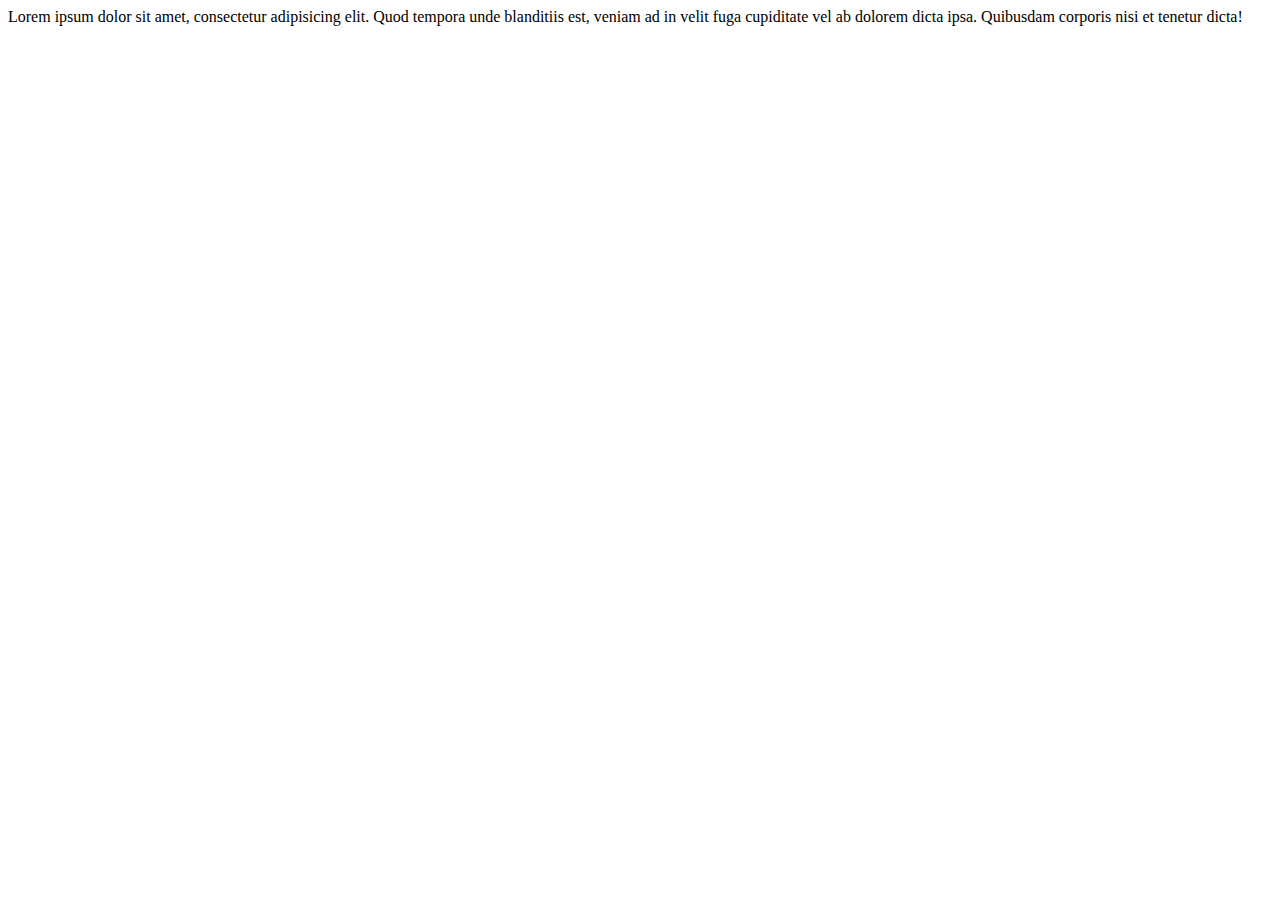
<file: About-Components/carsol/index.html>
<!DOCTYPE html>
<html lang="en">
<head>
    <meta charset="UTF-8">
    <meta name="viewport" content="width=device-width, initial-scale=1.0">
    <title>Document</title>
</head>
<body>
    Lorem ipsum dolor sit amet, consectetur adipisicing elit. Quod tempora unde blanditiis est, veniam ad in velit fuga cupiditate vel ab dolorem dicta ipsa. Quibusdam corporis nisi et tenetur dicta!
</body>
</html>
</file>
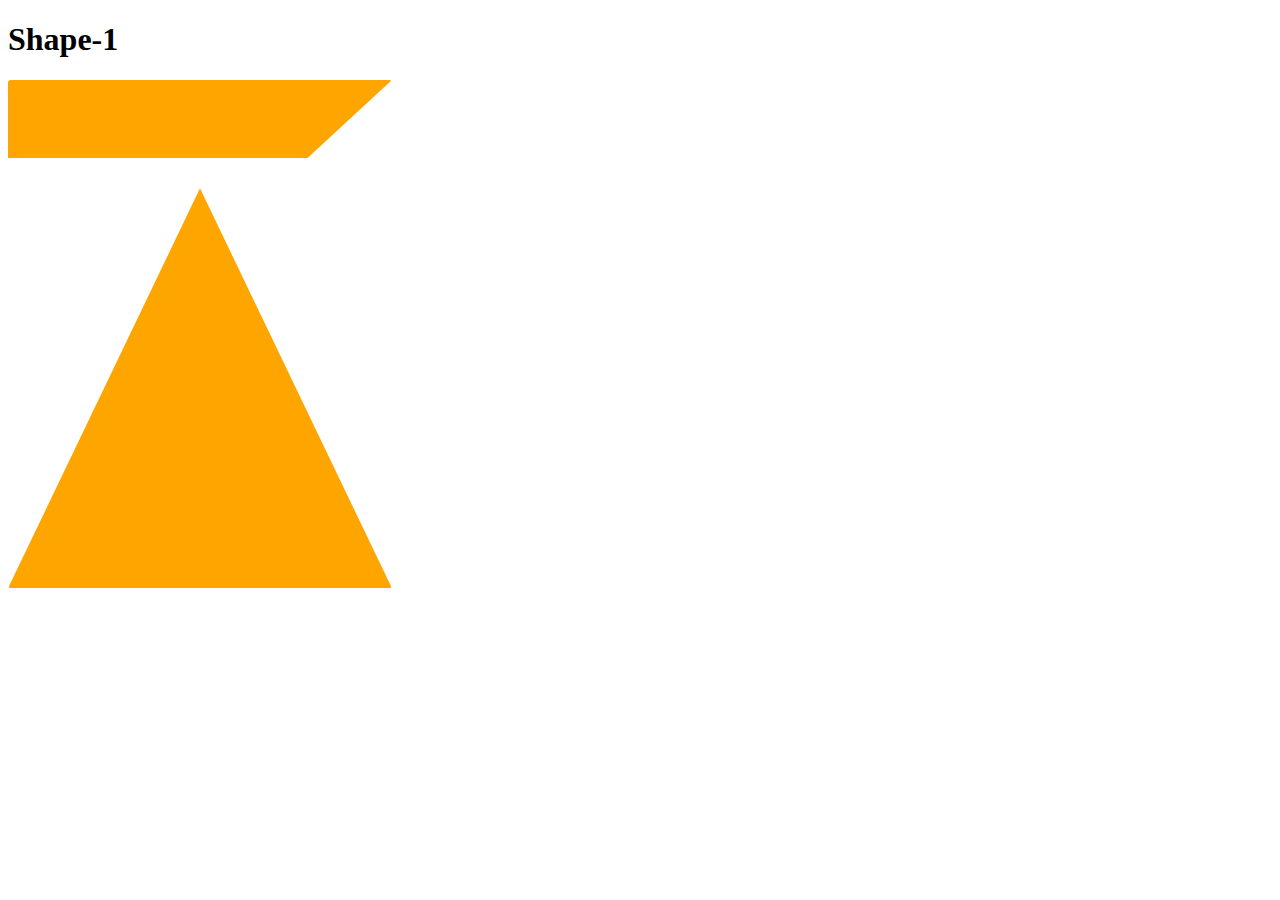
<file: About-Components/Cliip-Path(shape)/index.html>
<!DOCTYPE html>
<html lang="en">
<head>
    <meta charset="UTF-8">
    <meta name="viewport" content="width=device-width, initial-scale=1.0">
    <title>Document</title>
    <link rel="stylesheet" href="style.css">
    <style>
        /* SHape and size*/
.socialIcon{
    z-index: 10;
    width: 30%;
    height: 300px;
    position: absolute;
 
    margin-left: 0px;
   display: flex;
   justify-content: start;
    background-color: orange;
    border-radius: 3px;
    clip-path: polygon(0 0, 100% 0, 78% 26%, 0 26%);
   
  }


  /* Shape-2 */
  .Traingle{
    z-index: 10;
    width: 30%;
    height: 400px;
    position: absolute;
    margin-top: 50px;
 
  

    background-color: orange;
    border-radius: 3px;
    clip-path: polygon(50% 0%, 0% 100%, 100% 100%);
   
  }
    </style>
</head>
<body>
    <h1>Shape-1</h1>
    <div class="socialIcon"></div>
    <h1>Shape-2</h1>
    <div class="Traingle"></div>
</body>
</html>
</file>
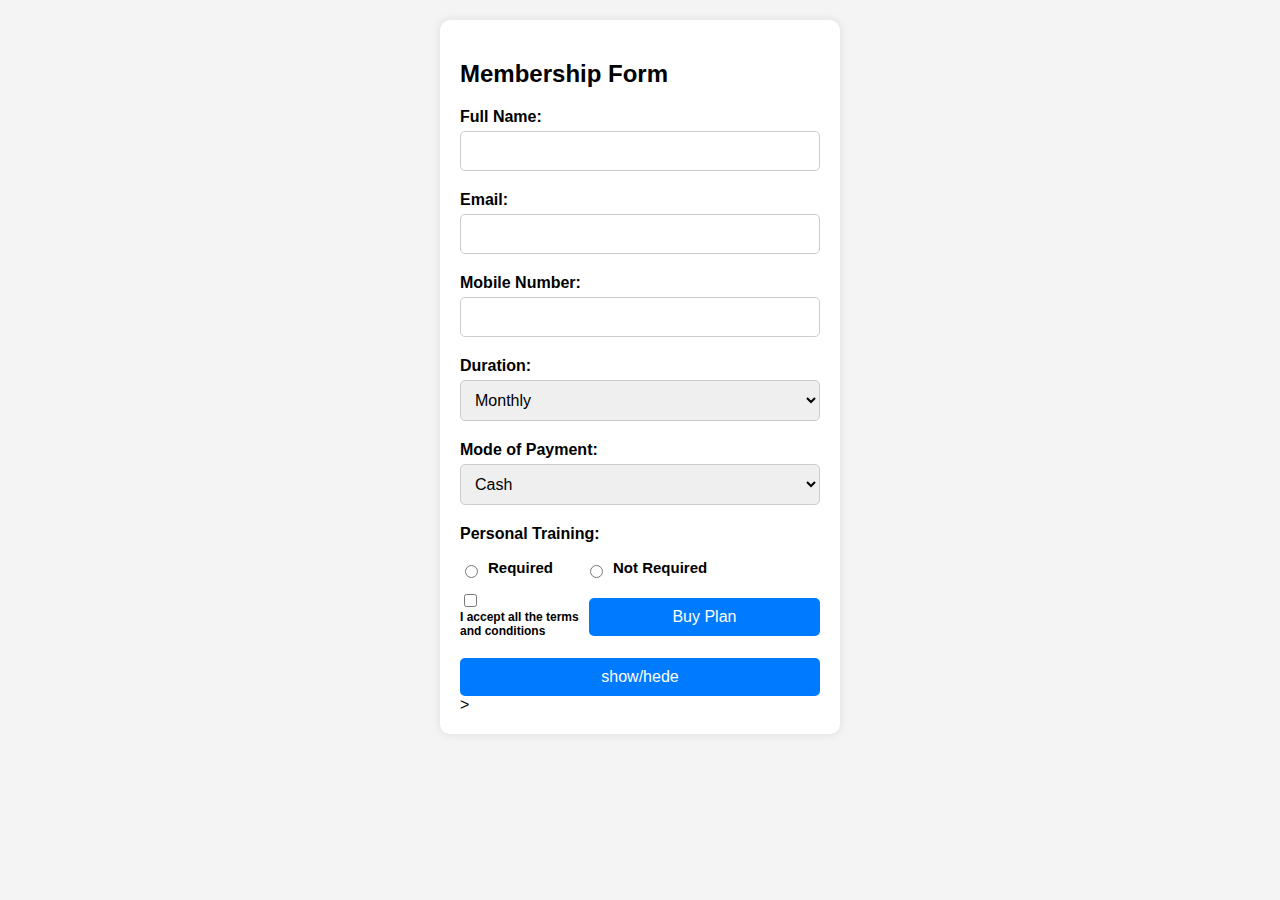
<file: About-Components/loginpage/index.html>
<!DOCTYPE html>
<html lang="en">
<head>
<meta charset="UTF-8">
<meta name="viewport" content="width=device-width, initial-scale=1.0">
<title>Membership Form</title>
<link rel="stylesheet" href="style.css">
</head>
<body>

<div class="container">
    <h2>Membership Form</h2>
    <form action="#" method="POST">
        <div class="form-group">
            <label for="full-name">Full Name:</label>
            <input type="text" id="full-name" name="full-name" required>
        </div>
        <div class="form-group">
            <label for="email">Email:</label>
            <input type="email" id="email" name="email" required>
        </div>
        <div class="form-group">
            <label for="mobile-number">Mobile Number:</label>
            <input type="tel" id="mobile-number" name="mobile-number" required>
        </div>
        <div class="form-group">
            <label for="duration">Duration:</label>
            <select id="duration" name="duration" required>
                <option value="monthly">Monthly</option>
                <option value="yearly">Yearly</option>
            </select>
        </div>
        <div class="form-group">
            <label for="mode-of-payment">Mode of Payment:</label>
            <select id="mode-of-payment" name="mode-of-payment" required>
                <option value="cash">Cash</option>
                <option value="online">Online</option>
            </select>
        </div>
        <p class="head">Personal Training:</p>
        <div class="radio-container">
            <div class="b1">
            <input type="radio" id="option1" name="preference" value="option1" >
            <label for="option1" class="options1">Required</label>
        </div>
        <div class="b2">
            <input type="radio" id="option2" name="preference" value="option2">
            <label for="option2"  class="options1">Not Required</label>
        </div>
    </div>
        <div class="Agrement">
            <div>
            <input type="checkbox" id="accept-terms" name="accept-terms" required style="display: block;"> 
            <label for="accept-terms" class="accept">I accept all the terms and conditions</label>
        </div>
        <button type="submit">Buy Plan</button>
    </form>
  
</div>
<button class="btn">show/hede</button>
  <script>
    const form = document.querySelector(".container");
    const btn = document.querySelector(".btn");
    console.log(form);
    btn.addEventListener("click", () => {
        if (form.style.display === "none") {
            form.style.display = "block";
        } else {
            form.style.display = "none";
        }
    });
</script>>
</body>
</html>
</file>
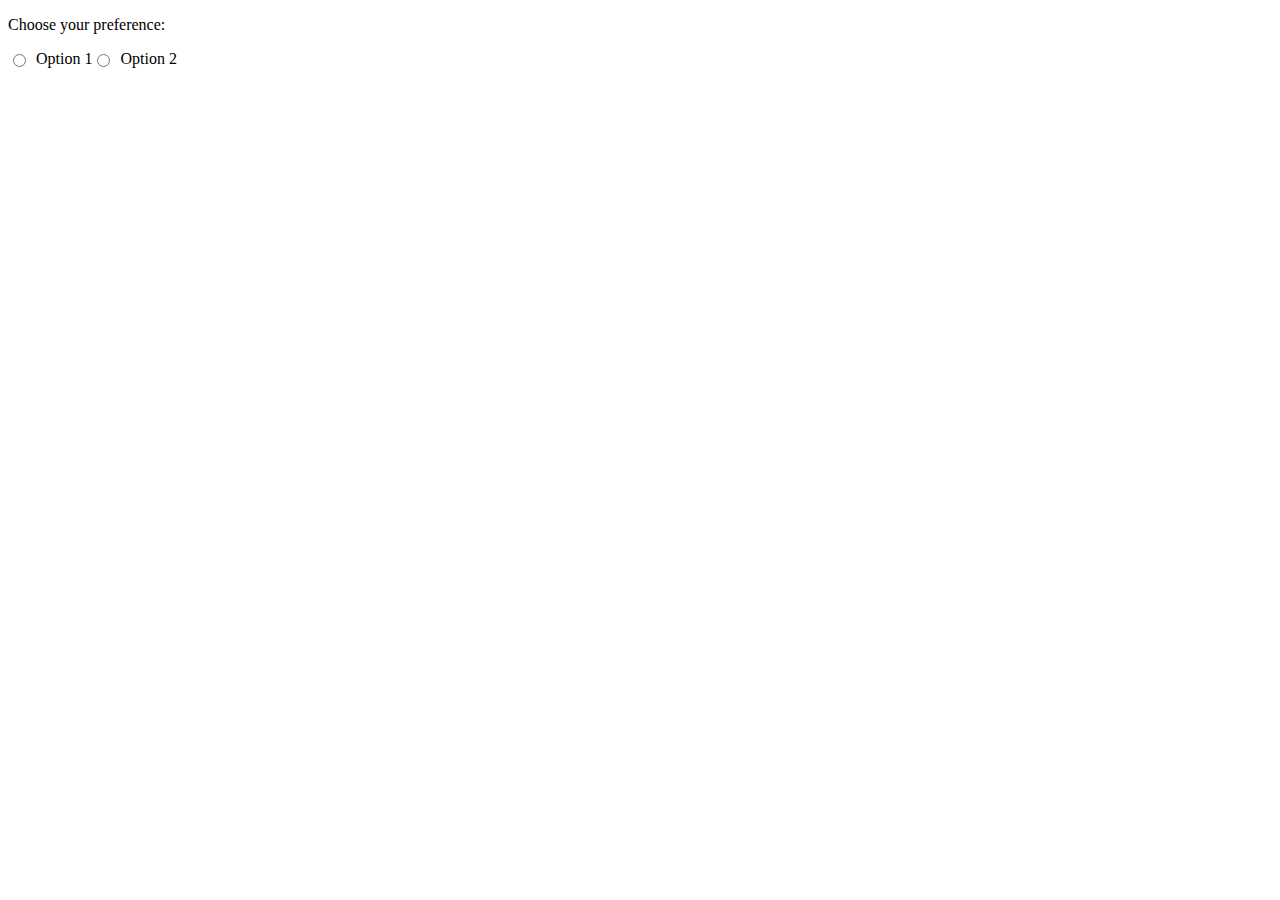
<file: About-Components/loginpage/index2.html>
<!DOCTYPE html>
<html lang="en">
<head>
<meta charset="UTF-8">
<meta name="viewport" content="width=device-width, initial-scale=1.0">
<title>Radio Buttons with Text</title>
<style>
    .radio-container {
        display: flex;
        align-items: center;
    }
    .radio-container input[type="radio"] {
        margin-right: 10px;
    }
</style>
</head>
<body>

<p>Choose your preference:</p>

<div class="radio-container">
    <input type="radio" id="option1" name="preference" value="option1">
    <label for="option1">Option 1</label>

    <input type="radio" id="option2" name="preference" value="option2">
    <label for="option2">Option 2</label>
</div>

</body>
</html>
</file>
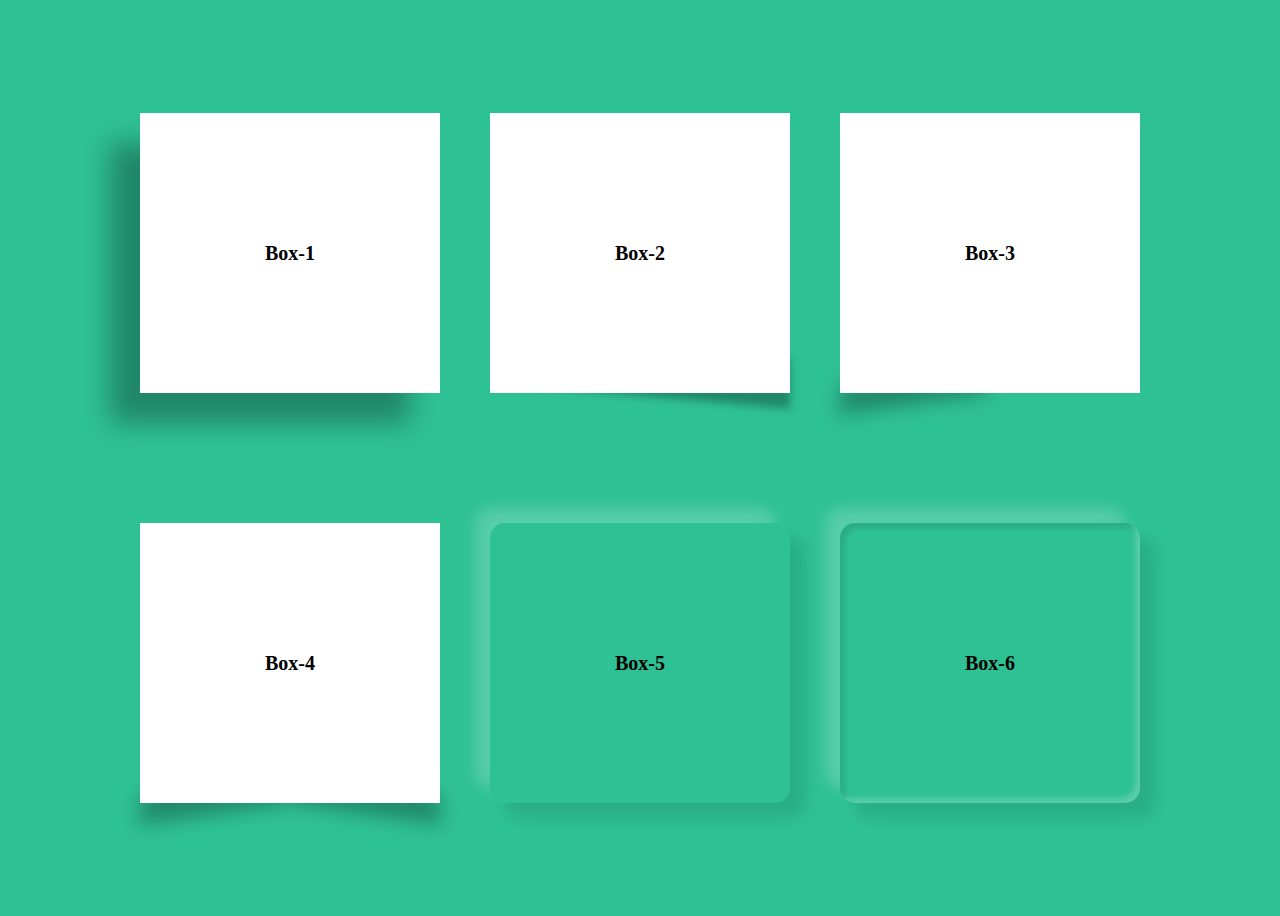
<file: About-Components/Shadow/SHadow.html>
<!DOCTYPE html>
<html lang="en">
<head>
    <meta charset="UTF-8">
    <meta name="viewport" content="width=device-width, initial-scale=1.0">
    <title>Document</title>
    <link rel="stylesheet" href="style.css">
</head>
<body>

    
    <div class="container">
    <div class=" Box Shadow-1">Box-1</div>
    <div class=" Box Shadow-2">Box-2</div>
    <div class=" Box Shadow-3">Box-3</div>
    <div class=" Box Shadow-4">Box-4</div>
    <div class=" Box Shadow-5">Box-5</div>
    <div class=" Box Shadow-6">Box-6</div>
    </div>
</body>
</html>
</file>
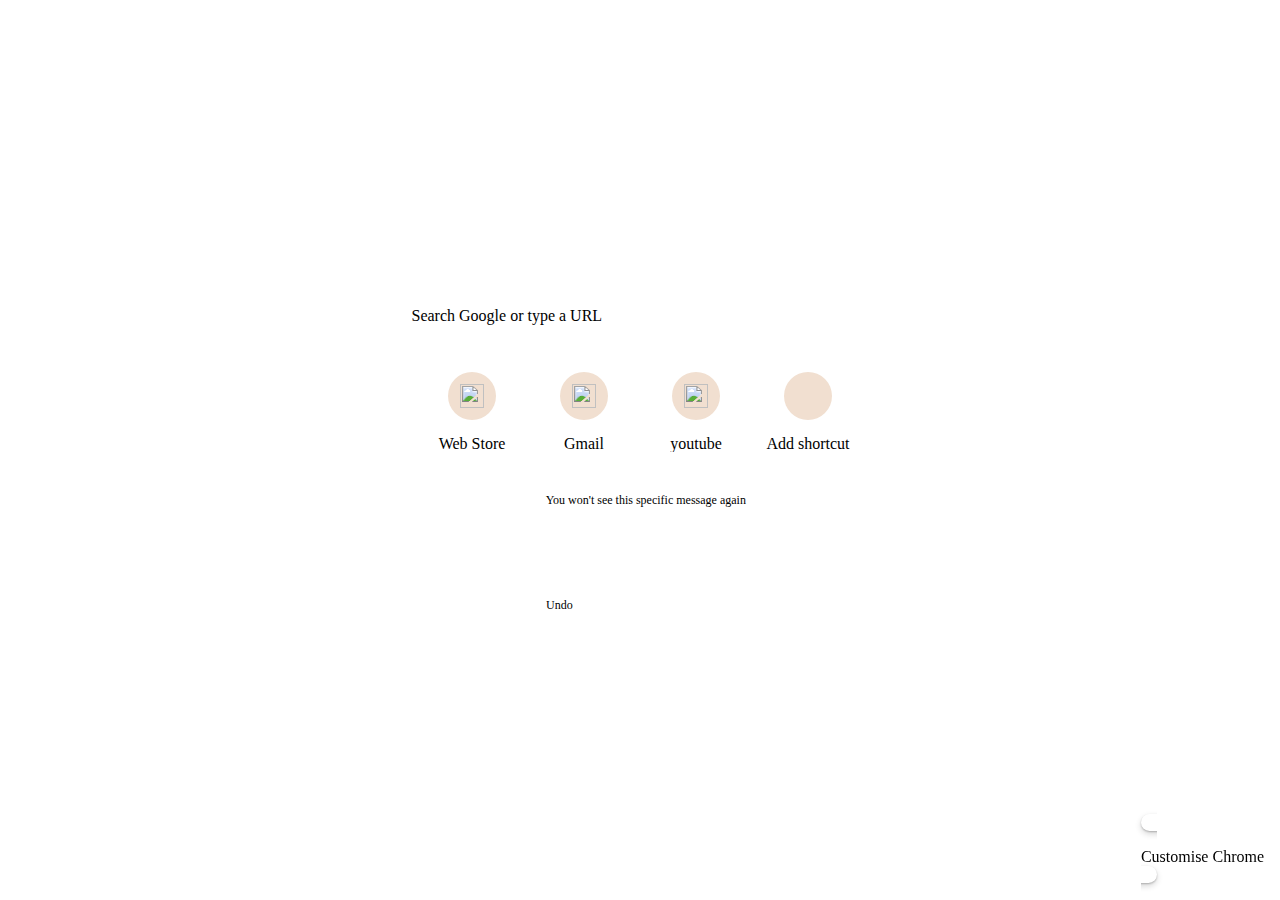
<file: Full-Project/GymProject_using_React/src/assets/img/New Tab.html>
<!DOCTYPE html>
<!-- saved from url=(0022)chrome://new-tab-page/ -->
<html dir="ltr" lang="en" chrome-refresh-2023="" class="focus-outline-visible" lazy-loaded="true"><head><meta http-equiv="Content-Type" content="text/html; charset=UTF-8">
    
    <title>New Tab</title>
    <style>
      body {
        background: #FFFFFF;
        margin: 0;
      }

      #backgroundImage {
        border: none;
        height: 100%;
        pointer-events: none;
        position: fixed;
        top: 0;
        visibility: hidden;
        width: 100%;
      }

      [show-background-image] #backgroundImage {
        visibility: visible;
      }
    </style>
  
<custom-style>
  <style is="custom-style">
    html {

      /* Material Design color palette for Google products */

      --google-red-100-rgb: 244, 199, 195;  /* #f4c7c3 */
      --google-red-100: rgb(var(--google-red-100-rgb));
      --google-red-300-rgb: 230, 124, 115;  /* #e67c73 */
      --google-red-300: rgb(var(--google-red-300-rgb));
      --google-red-500-rgb: 219, 68, 55;  /* #db4437 */
      --google-red-500: rgb(var(--google-red-500-rgb));
      --google-red-700-rgb: 197, 57, 41;  /* #c53929 */
      --google-red-700: rgb(var(--google-red-700-rgb));

      --google-blue-100-rgb: 198, 218, 252;  /* #c6dafc */
      --google-blue-100: rgb(var(--google-blue-100-rgb));
      --google-blue-300-rgb: 123, 170, 247;  /* #7baaf7 */
      --google-blue-300: rgb(var(--google-blue-300-rgb));
      --google-blue-500-rgb: 66, 133, 244;  /* #4285f4 */
      --google-blue-500: rgb(var(--google-blue-500-rgb));
      --google-blue-700-rgb: 51, 103, 214;  /* #3367d6 */
      --google-blue-700: rgb(var(--google-blue-700-rgb));

      --google-green-100-rgb: 183, 225, 205;  /* #b7e1cd */
      --google-green-100: rgb(var(--google-green-100-rgb));
      --google-green-300-rgb: 87, 187, 138;  /* #57bb8a */
      --google-green-300: rgb(var(--google-green-300-rgb));
      --google-green-500-rgb: 15, 157, 88;  /* #0f9d58 */
      --google-green-500: rgb(var(--google-green-500-rgb));
      --google-green-700-rgb: 11, 128, 67;  /* #0b8043 */
      --google-green-700: rgb(var(--google-green-700-rgb));

      --google-yellow-100-rgb: 252, 232, 178;  /* #fce8b2 */
      --google-yellow-100: rgb(var(--google-yellow-100-rgb));
      --google-yellow-300-rgb: 247, 203, 77;  /* #f7cb4d */
      --google-yellow-300: rgb(var(--google-yellow-300-rgb));
      --google-yellow-500-rgb: 244, 180, 0;  /* #f4b400 */
      --google-yellow-500: rgb(var(--google-yellow-500-rgb));
      --google-yellow-700-rgb: 240, 147, 0;  /* #f09300 */
      --google-yellow-700: rgb(var(--google-yellow-700-rgb));

      --google-grey-100-rgb: 245, 245, 245;  /* #f5f5f5 */
      --google-grey-100: rgb(var(--google-grey-100-rgb));
      --google-grey-300-rgb: 224, 224, 224;  /* #e0e0e0 */
      --google-grey-300: rgb(var(--google-grey-300-rgb));
      --google-grey-500-rgb: 158, 158, 158;  /* #9e9e9e */
      --google-grey-500: rgb(var(--google-grey-500-rgb));
      --google-grey-700-rgb: 97, 97, 97;  /* #616161 */
      --google-grey-700: rgb(var(--google-grey-700-rgb));

      /* Material Design color palette from online spec document */

      --paper-red-50: #ffebee;
      --paper-red-100: #ffcdd2;
      --paper-red-200: #ef9a9a;
      --paper-red-300: #e57373;
      --paper-red-400: #ef5350;
      --paper-red-500: #f44336;
      --paper-red-600: #e53935;
      --paper-red-700: #d32f2f;
      --paper-red-800: #c62828;
      --paper-red-900: #b71c1c;
      --paper-red-a100: #ff8a80;
      --paper-red-a200: #ff5252;
      --paper-red-a400: #ff1744;
      --paper-red-a700: #d50000;

      --paper-light-blue-50: #e1f5fe;
      --paper-light-blue-100: #b3e5fc;
      --paper-light-blue-200: #81d4fa;
      --paper-light-blue-300: #4fc3f7;
      --paper-light-blue-400: #29b6f6;
      --paper-light-blue-500: #03a9f4;
      --paper-light-blue-600: #039be5;
      --paper-light-blue-700: #0288d1;
      --paper-light-blue-800: #0277bd;
      --paper-light-blue-900: #01579b;
      --paper-light-blue-a100: #80d8ff;
      --paper-light-blue-a200: #40c4ff;
      --paper-light-blue-a400: #00b0ff;
      --paper-light-blue-a700: #0091ea;

      --paper-yellow-50: #fffde7;
      --paper-yellow-100: #fff9c4;
      --paper-yellow-200: #fff59d;
      --paper-yellow-300: #fff176;
      --paper-yellow-400: #ffee58;
      --paper-yellow-500: #ffeb3b;
      --paper-yellow-600: #fdd835;
      --paper-yellow-700: #fbc02d;
      --paper-yellow-800: #f9a825;
      --paper-yellow-900: #f57f17;
      --paper-yellow-a100: #ffff8d;
      --paper-yellow-a200: #ffff00;
      --paper-yellow-a400: #ffea00;
      --paper-yellow-a700: #ffd600;

      --paper-orange-50: #fff3e0;
      --paper-orange-100: #ffe0b2;
      --paper-orange-200: #ffcc80;
      --paper-orange-300: #ffb74d;
      --paper-orange-400: #ffa726;
      --paper-orange-500: #ff9800;
      --paper-orange-600: #fb8c00;
      --paper-orange-700: #f57c00;
      --paper-orange-800: #ef6c00;
      --paper-orange-900: #e65100;
      --paper-orange-a100: #ffd180;
      --paper-orange-a200: #ffab40;
      --paper-orange-a400: #ff9100;
      --paper-orange-a700: #ff6500;

      --paper-grey-50: #fafafa;
      --paper-grey-100: #f5f5f5;
      --paper-grey-200: #eeeeee;
      --paper-grey-300: #e0e0e0;
      --paper-grey-400: #bdbdbd;
      --paper-grey-500: #9e9e9e;
      --paper-grey-600: #757575;
      --paper-grey-700: #616161;
      --paper-grey-800: #424242;
      --paper-grey-900: #212121;

      --paper-blue-grey-50: #eceff1;
      --paper-blue-grey-100: #cfd8dc;
      --paper-blue-grey-200: #b0bec5;
      --paper-blue-grey-300: #90a4ae;
      --paper-blue-grey-400: #78909c;
      --paper-blue-grey-500: #607d8b;
      --paper-blue-grey-600: #546e7a;
      --paper-blue-grey-700: #455a64;
      --paper-blue-grey-800: #37474f;
      --paper-blue-grey-900: #263238;

      /* opacity for dark text on a light background */
      --dark-divider-opacity: 0.12;
      --dark-disabled-opacity: 0.38; /* or hint text or icon */
      --dark-secondary-opacity: 0.54;
      --dark-primary-opacity: 0.87;

      /* opacity for light text on a dark background */
      --light-divider-opacity: 0.12;
      --light-disabled-opacity: 0.3; /* or hint text or icon */
      --light-secondary-opacity: 0.7;
      --light-primary-opacity: 1.0;

    }

  </style>
</custom-style>

<style>
html{--google-blue-50-rgb:232,240,254;--google-blue-50:rgb(var(--google-blue-50-rgb));--google-blue-100-rgb:210,227,252;--google-blue-100:rgb(var(--google-blue-100-rgb));--google-blue-200-rgb:174,203,250;--google-blue-200:rgb(var(--google-blue-200-rgb));--google-blue-300-rgb:138,180,248;--google-blue-300:rgb(var(--google-blue-300-rgb));--google-blue-400-rgb:102,157,246;--google-blue-400:rgb(var(--google-blue-400-rgb));--google-blue-500-rgb:66,133,244;--google-blue-500:rgb(var(--google-blue-500-rgb));--google-blue-600-rgb:26,115,232;--google-blue-600:rgb(var(--google-blue-600-rgb));--google-blue-700-rgb:25,103,210;--google-blue-700:rgb(var(--google-blue-700-rgb));--google-blue-800-rgb:24,90,188;--google-blue-800:rgb(var(--google-blue-800-rgb));--google-blue-900-rgb:23,78,166;--google-blue-900:rgb(var(--google-blue-900-rgb));--google-green-50-rgb:230,244,234;--google-green-50:rgb(var(--google-green-50-rgb));--google-green-200-rgb:168,218,181;--google-green-200:rgb(var(--google-green-200-rgb));--google-green-300-rgb:129,201,149;--google-green-300:rgb(var(--google-green-300-rgb));--google-green-400-rgb:91,185,116;--google-green-400:rgb(var(--google-green-400-rgb));--google-green-500-rgb:52,168,83;--google-green-500:rgb(var(--google-green-500-rgb));--google-green-600-rgb:30,142,62;--google-green-600:rgb(var(--google-green-600-rgb));--google-green-700-rgb:24,128,56;--google-green-700:rgb(var(--google-green-700-rgb));--google-green-800-rgb:19,115,51;--google-green-800:rgb(var(--google-green-800-rgb));--google-green-900-rgb:13,101,45;--google-green-900:rgb(var(--google-green-900-rgb));--google-grey-50-rgb:248,249,250;--google-grey-50:rgb(var(--google-grey-50-rgb));--google-grey-100-rgb:241,243,244;--google-grey-100:rgb(var(--google-grey-100-rgb));--google-grey-200-rgb:232,234,237;--google-grey-200:rgb(var(--google-grey-200-rgb));--google-grey-300-rgb:218,220,224;--google-grey-300:rgb(var(--google-grey-300-rgb));--google-grey-400-rgb:189,193,198;--google-grey-400:rgb(var(--google-grey-400-rgb));--google-grey-500-rgb:154,160,166;--google-grey-500:rgb(var(--google-grey-500-rgb));--google-grey-600-rgb:128,134,139;--google-grey-600:rgb(var(--google-grey-600-rgb));--google-grey-700-rgb:95,99,104;--google-grey-700:rgb(var(--google-grey-700-rgb));--google-grey-800-rgb:60,64,67;--google-grey-800:rgb(var(--google-grey-800-rgb));--google-grey-900-rgb:32,33,36;--google-grey-900:rgb(var(--google-grey-900-rgb));--google-grey-900-white-4-percent:#292a2d;--google-purple-200-rgb:215,174,251;--google-purple-200:rgb(var(--google-purple-200-rgb));--google-purple-900-rgb:104,29,168;--google-purple-900:rgb(var(--google-purple-900-rgb));--google-red-300-rgb:242,139,130;--google-red-300:rgb(var(--google-red-300-rgb));--google-red-500-rgb:234,67,53;--google-red-500:rgb(var(--google-red-500-rgb));--google-red-600-rgb:217,48,37;--google-red-600:rgb(var(--google-red-600-rgb));--google-yellow-50-rgb:254,247,224;--google-yellow-50:rgb(var(--google-yellow-50-rgb));--google-yellow-100-rgb:254,239,195;--google-yellow-100:rgb(var(--google-yellow-100-rgb));--google-yellow-200-rgb:253,226,147;--google-yellow-200:rgb(var(--google-yellow-200-rgb));--google-yellow-300-rgb:253,214,51;--google-yellow-300:rgb(var(--google-yellow-300-rgb));--google-yellow-400-rgb:252,201,52;--google-yellow-400:rgb(var(--google-yellow-400-rgb));--google-yellow-500-rgb:251,188,4;--google-yellow-500:rgb(var(--google-yellow-500-rgb));--cr-card-background-color:white;--cr-shadow-key-color_:color-mix(in srgb, var(--cr-shadow-color) 30%, transparent);--cr-shadow-ambient-color_:color-mix(in srgb, var(--cr-shadow-color) 15%, transparent);--cr-elevation-1:var(--cr-shadow-key-color_) 0 1px 2px 0,var(--cr-shadow-ambient-color_) 0 1px 3px 1px;--cr-elevation-2:var(--cr-shadow-key-color_) 0 1px 2px 0,var(--cr-shadow-ambient-color_) 0 2px 6px 2px;--cr-elevation-3:var(--cr-shadow-key-color_) 0 1px 3px 0,var(--cr-shadow-ambient-color_) 0 4px 8px 3px;--cr-elevation-4:var(--cr-shadow-key-color_) 0 2px 3px 0,var(--cr-shadow-ambient-color_) 0 6px 10px 4px;--cr-elevation-5:var(--cr-shadow-key-color_) 0 4px 4px 0,var(--cr-shadow-ambient-color_) 0 8px 12px 6px;--cr-card-shadow:var(--cr-elevation-2);--cr-checked-color:var(--google-blue-600);--cr-focused-item-color:var(--google-grey-300);--cr-form-field-label-color:var(--google-grey-700);--cr-hairline-rgb:0,0,0;--cr-iph-anchor-highlight-color:rgba(var(--google-blue-600-rgb), 0.1);--cr-menu-background-color:white;--cr-menu-background-focus-color:var(--google-grey-400);--cr-menu-shadow:0 2px 6px var(--paper-grey-500);--cr-separator-color:rgba(0, 0, 0, .06);--cr-title-text-color:rgb(90, 90, 90);--cr-toolbar-background-color:white}@media (prefers-color-scheme:dark){html{--cr-card-background-color:var(--google-grey-900-white-4-percent);--cr-checked-color:var(--google-blue-300);--cr-focused-item-color:var(--google-grey-800);--cr-form-field-label-color:var(--dark-secondary-color);--cr-hairline-rgb:255,255,255;--cr-iph-anchor-highlight-color:rgba(var(--google-grey-100-rgb), 0.1);--cr-menu-background-color:var(--google-grey-900);--cr-menu-background-focus-color:var(--google-grey-700);--cr-menu-background-sheen:rgba(255, 255, 255, .06);--cr-menu-shadow:rgba(0, 0, 0, .3) 0 1px 2px 0,rgba(0, 0, 0, .15) 0 3px 6px 2px;--cr-separator-color:rgba(255, 255, 255, .1);--cr-title-text-color:var(--cr-primary-text-color);--cr-toolbar-background-color:var(--google-grey-900-white-4-percent)}}@media (forced-colors:active){html{--cr-focus-outline-hcm:2px solid transparent;--cr-border-hcm:2px solid transparent}}html{--cr-button-edge-spacing:12px;--cr-controlled-by-spacing:24px;--cr-default-input-max-width:264px;--cr-icon-ripple-size:36px;--cr-icon-ripple-padding:8px;--cr-icon-size:20px;--cr-icon-button-margin-start:16px;--cr-icon-ripple-margin:calc(var(--cr-icon-ripple-padding) * -1);--cr-section-min-height:48px;--cr-section-two-line-min-height:64px;--cr-section-padding:20px;--cr-section-vertical-padding:12px;--cr-section-indent-width:40px;--cr-section-indent-padding:calc(
      var(--cr-section-padding) + var(--cr-section-indent-width));--cr-section-vertical-margin:21px;--cr-centered-card-max-width:680px;--cr-centered-card-width-percentage:0.96;--cr-hairline:1px solid rgba(var(--cr-hairline-rgb), .14);--cr-separator-height:1px;--cr-separator-line:var(--cr-separator-height) solid var(--cr-separator-color);--cr-toolbar-overlay-animation-duration:150ms;--cr-toolbar-height:56px;--cr-container-shadow-height:6px;--cr-container-shadow-margin:calc(-1 * var(--cr-container-shadow-height));--cr-container-shadow-max-opacity:1;--cr-card-border-radius:8px;--cr-disabled-opacity:.38;--cr-form-field-bottom-spacing:16px;--cr-form-field-label-font-size:.625rem;--cr-form-field-label-height:1em;--cr-form-field-label-line-height:1}html{--cr-fallback-color-outline:rgb(116, 119, 117);--cr-fallback-color-primary:rgb(11, 87, 208);--cr-fallback-color-on-primary:rgb(255, 255, 255);--cr-fallback-color-primary-container:rgb(211, 227, 253);--cr-fallback-color-on-primary-container:rgb(4, 30, 73);--cr-fallback-color-secondary-container:rgb(194, 231, 255);--cr-fallback-color-on-secondary-container:rgb(0, 29, 53);--cr-fallback-color-neutral-container:rgb(242, 242, 242);--cr-fallback-color-neutral-outline:rgb(199, 199, 199);--cr-fallback-color-surface:rgb(255, 255, 255);--cr-fallback-color-on-surface-rgb:31,31,31;--cr-fallback-color-on-surface:rgb(var(--cr-fallback-color-on-surface-rgb));--cr-fallback-color-surface-variant:rgb(225, 227, 225);--cr-fallback-color-on-surface-variant:rgb(68, 71, 70);--cr-fallback-color-on-surface-subtle:rgb(71, 71, 71);--cr-fallback-color-inverse-primary:rgb(168, 199, 250);--cr-fallback-color-inverse-surface:rgb(48, 48, 48);--cr-fallback-color-inverse-on-surface:rgb(242, 242, 242);--cr-fallback-color-tonal-container:rgb(211, 227, 253);--cr-fallback-color-on-tonal-container:rgb(4, 30, 73);--cr-fallback-color-tonal-outline:rgb(168, 199, 250);--cr-fallback-color-error:rgb(179, 38, 30);--cr-fallback-color-divider:rgb(211, 227, 253);--cr-fallback-color-state-hover-on-prominent_:rgba(253, 252, 251, .1);--cr-fallback-color-state-on-subtle-rgb_:31,31,31;--cr-fallback-color-state-hover-on-subtle_:rgba(
      var(--cr-fallback-color-state-on-subtle-rgb_), .06);--cr-fallback-color-state-ripple-neutral-on-subtle_:rgba(
      var(--cr-fallback-color-state-on-subtle-rgb_), .08);--cr-fallback-color-state-ripple-primary-rgb_:124,172,248;--cr-fallback-color-state-ripple-primary_:rgba(
      var(--cr-fallback-color-state-ripple-primary-rgb_), 0.32);--cr-fallback-color-base-container:rgb(236, 239, 247);--cr-fallback-color-disabled-background:rgba(
      var(--cr-fallback-color-on-surface-rgb), .12);--cr-fallback-color-disabled-foreground:rgba(
      var(--cr-fallback-color-on-surface-rgb), var(--cr-disabled-opacity));--cr-hover-background-color:var(--color-sys-state-hover,
      rgba(var(--cr-fallback-color-on-surface-rgb), .08));--cr-hover-on-prominent-background-color:var(
      --color-sys-state-hover-on-prominent,
      var(--cr-fallback-color-state-hover-on-prominent_));--cr-hover-on-subtle-background-color:var(
      --color-sys-state-hover-on-subtle,
      var(--cr-fallback-color-state-hover-on-subtle_));--cr-active-background-color:var(--color-sys-state-pressed,
      rgba(var(--cr-fallback-color-on-surface-rgb), .12));--cr-active-on-primary-background-color:var(
      --color-sys-state-ripple-primary,
      var(--cr-fallback-color-state-ripple-primary_));--cr-active-neutral-on-subtle-background-color:var(
      --color-sys-state-ripple-neutral-on-subtle,
      var(--cr-fallback-color-state-ripple-neutral-on-subtle_));--cr-focus-outline-color:var(--color-sys-state-focus-ring,
      var(--cr-fallback-color-primary));--cr-primary-text-color:var(--color-primary-foreground,
      var(--cr-fallback-color-on-surface));--cr-secondary-text-color:var(--color-secondary-foreground,
      var(--cr-fallback-color-on-surface-variant));--cr-link-color:var(--color-link-foreground-default,
      var(--cr-fallback-color-primary));--cr-button-height:36px;--cr-shadow-color:var(--color-sys-shadow, rgb(0, 0, 0))}@media (prefers-color-scheme:dark){html{--cr-fallback-color-outline:rgb(142, 145, 143);--cr-fallback-color-primary:rgb(168, 199, 250);--cr-fallback-color-on-primary:rgb(6, 46, 111);--cr-fallback-color-primary-container:rgb(8, 66, 160);--cr-fallback-color-on-primary-container:rgb(211, 227, 253);--cr-fallback-color-secondary-container:rgb(0, 74, 119);--cr-fallback-color-on-secondary-container:rgb(194, 231, 255);--cr-fallback-color-neutral-container:rgb(40, 40, 40);--cr-fallback-color-neutral-outline:rgb(117, 117, 117);--cr-fallback-color-surface:rgb(31, 31, 31);--cr-fallback-color-on-surface-rgb:227,227,227;--cr-fallback-color-surface-variant:rgb(68, 71, 70);--cr-fallback-color-on-surface-variant:rgb(196, 199, 197);--cr-fallback-color-on-surface-subtle:rgb(199, 199, 199);--cr-fallback-color-inverse-primary:rgb(11, 87, 208);--cr-fallback-color-inverse-surface:rgb(227, 227, 227);--cr-fallback-color-inverse-on-surface:rgb(31, 31, 31);--cr-fallback-color-tonal-container:rgb(0, 74, 119);--cr-fallback-color-on-tonal-container:rgb(194, 231, 255);--cr-fallback-color-tonal-outline:rgb(4, 125, 183);--cr-fallback-color-error:rgb(242, 184, 181);--cr-fallback-color-divider:rgb(94, 94, 94);--cr-fallback-color-state-hover-on-prominent_:rgba(31, 31, 31, .06);--cr-fallback-color-state-on-subtle-rgb_:253,252,251;--cr-fallback-color-state-hover-on-subtle_:rgba(
        var(--cr-fallback-color-state-on-subtle-rgb_), .10);--cr-fallback-color-state-ripple-neutral-on-subtle_:rgba(
        var(--cr-fallback-color-state-on-subtle-rgb_), .16);--cr-fallback-color-state-ripple-primary-rgb_:76,141,246;--cr-fallback-color-base-container:rgba(40, 40, 40, 1)}}@media (forced-colors:active){html{--cr-fallback-color-disabled-background:Canvas;--cr-fallback-color-disabled-foreground:GrayText}}
</style>

<iron-iconset-svg name="cr20" size="20" style="display: none;">
  <svg>
    <defs>
      
      <g id="block">
        <path fill-rule="evenodd" clip-rule="evenodd" d="M10 0C4.48 0 0 4.48 0 10C0 15.52 4.48 20 10 20C15.52 20 20 15.52 20 10C20 4.48 15.52 0 10 0ZM2 10C2 5.58 5.58 2 10 2C11.85 2 13.55 2.63 14.9 3.69L3.69 14.9C2.63 13.55 2 11.85 2 10ZM5.1 16.31C6.45 17.37 8.15 18 10 18C14.42 18 18 14.42 18 10C18 8.15 17.37 6.45 16.31 5.1L5.1 16.31Z">
        </path>
      </g>
      <g id="cloud-off">
        <path d="M16 18.125L13.875 16H5C3.88889 16 2.94444 15.6111 2.16667 14.8333C1.38889 14.0556 1 13.1111 1 12C1 10.9444 1.36111 10.0347 2.08333 9.27083C2.80556 8.50694 3.6875 8.09028 4.72917 8.02083C4.77083 7.86805 4.8125 7.72222 4.85417 7.58333C4.90972 7.44444 4.97222 7.30555 5.04167 7.16667L1.875 4L2.9375 2.9375L17.0625 17.0625L16 18.125ZM5 14.5H12.375L6.20833 8.33333C6.15278 8.51389 6.09722 8.70139 6.04167 8.89583C6 9.07639 5.95139 9.25694 5.89583 9.4375L4.83333 9.52083C4.16667 9.57639 3.61111 9.84028 3.16667 10.3125C2.72222 10.7708 2.5 11.3333 2.5 12C2.5 12.6944 2.74306 13.2847 3.22917 13.7708C3.71528 14.2569 4.30556 14.5 5 14.5ZM17.5 15.375L16.3958 14.2917C16.7153 14.125 16.9792 13.8819 17.1875 13.5625C17.3958 13.2431 17.5 12.8889 17.5 12.5C17.5 11.9444 17.3056 11.4722 16.9167 11.0833C16.5278 10.6944 16.0556 10.5 15.5 10.5H14.125L14 9.14583C13.9028 8.11806 13.4722 7.25694 12.7083 6.5625C11.9444 5.85417 11.0417 5.5 10 5.5C9.65278 5.5 9.31944 5.54167 9 5.625C8.69444 5.70833 8.39583 5.82639 8.10417 5.97917L7.02083 4.89583C7.46528 4.61806 7.93056 4.40278 8.41667 4.25C8.91667 4.08333 9.44444 4 10 4C11.4306 4 12.6736 4.48611 13.7292 5.45833C14.7847 6.41667 15.375 7.59722 15.5 9C16.4722 9 17.2986 9.34028 17.9792 10.0208C18.6597 10.7014 19 11.5278 19 12.5C19 13.0972 18.8611 13.6458 18.5833 14.1458C18.3194 14.6458 17.9583 15.0556 17.5 15.375Z">
        </path>
      </g>
      <g id="domain">
        <path d="M2,3 L2,17 L11.8267655,17 L13.7904799,17 L18,17 L18,7 L12,7 L12,3 L2,3 Z M8,13 L10,13 L10,15 L8,15 L8,13 Z M4,13 L6,13 L6,15 L4,15 L4,13 Z M8,9 L10,9 L10,11 L8,11 L8,9 Z M4,9 L6,9 L6,11 L4,11 L4,9 Z M12,9 L16,9 L16,15 L12,15 L12,9 Z M12,11 L14,11 L14,13 L12,13 L12,11 Z M8,5 L10,5 L10,7 L8,7 L8,5 Z M4,5 L6,5 L6,7 L4,7 L4,5 Z">
        </path>
      </g>
      <g id="kite">
        <path fill-rule="evenodd" clip-rule="evenodd" d="M4.6327 8.00094L10.3199 2L16 8.00094L10.1848 16.8673C10.0995 16.9873 10.0071 17.1074 9.90047 17.2199C9.42417 17.7225 8.79147 18 8.11611 18C7.44076 18 6.80806 17.7225 6.33175 17.2199C5.85545 16.7173 5.59242 16.0497 5.59242 15.3371C5.59242 14.977 5.46445 14.647 5.22275 14.3919C4.98104 14.1369 4.66825 14.0019 4.32701 14.0019H4V12.6667H4.32701C5.00237 12.6667 5.63507 12.9442 6.11137 13.4468C6.58768 13.9494 6.85071 14.617 6.85071 15.3296C6.85071 15.6896 6.97867 16.0197 7.22038 16.2747C7.46209 16.5298 7.77488 16.6648 8.11611 16.6648C8.45735 16.6648 8.77014 16.5223 9.01185 16.2747C9.02396 16.2601 9.03607 16.246 9.04808 16.2319C9.08541 16.1883 9.12176 16.1458 9.15403 16.0947L9.55213 15.4946L4.6327 8.00094ZM10.3199 13.9371L6.53802 8.17116L10.3199 4.1814L14.0963 8.17103L10.3199 13.9371Z">
        </path>
      </g>
      <g id="menu">
        <path d="M2 4h16v2H2zM2 9h16v2H2zM2 14h16v2H2z"></path>
      </g>
      <g id="password">
        <path d="M5.833 11.667c.458 0 .847-.16 1.167-.479.333-.333.5-.729.5-1.188s-.167-.847-.5-1.167a1.555 1.555 0 0 0-1.167-.5c-.458 0-.854.167-1.188.5A1.588 1.588 0 0 0 4.166 10c0 .458.16.854.479 1.188.333.319.729.479 1.188.479Zm0 3.333c-1.389 0-2.569-.486-3.542-1.458C1.319 12.569.833 11.389.833 10c0-1.389.486-2.569 1.458-3.542C3.264 5.486 4.444 5 5.833 5c.944 0 1.813.243 2.604.729a4.752 4.752 0 0 1 1.833 1.979h7.23c.458 0 .847.167 1.167.5.333.319.5.708.5 1.167v3.958c0 .458-.167.854-.5 1.188A1.588 1.588 0 0 1 17.5 15h-3.75a1.658 1.658 0 0 1-1.188-.479 1.658 1.658 0 0 1-.479-1.188v-1.042H10.27a4.59 4.59 0 0 1-1.813 2A5.1 5.1 0 0 1 5.833 15Zm3.292-4.375h4.625v2.708H15v-1.042a.592.592 0 0 1 .167-.438.623.623 0 0 1 .458-.188c.181 0 .327.063.438.188a.558.558 0 0 1 .188.438v1.042H17.5V9.375H9.125a3.312 3.312 0 0 0-1.167-1.938 3.203 3.203 0 0 0-2.125-.77 3.21 3.21 0 0 0-2.354.979C2.827 8.298 2.5 9.083 2.5 10s.327 1.702.979 2.354a3.21 3.21 0 0 0 2.354.979c.806 0 1.514-.25 2.125-.75.611-.514 1-1.167 1.167-1.958Z"></path>
      </g>
      
  </defs></svg>
</iron-iconset-svg>


<iron-iconset-svg name="cr" size="24" style="display: none;">
  <svg>
    <defs>
      
      <g id="account-child-invert" viewBox="0 0 48 48">
        <path d="M24 4c3.31 0 6 2.69 6 6s-2.69 6-6 6-6-2.69-6-6 2.69-6 6-6z"></path>
        <path fill="none" d="M0 0h48v48H0V0z"></path>
        <circle fill="none" cx="24" cy="26" r="4"></circle>
        <path d="M24 18c-6.16 0-13 3.12-13 7.23v11.54c0 2.32 2.19 4.33 5.2 5.63 2.32 1 5.12 1.59 7.8 1.59.66 0 1.33-.06 2-.14v-5.2c-.67.08-1.34.14-2 .14-2.63 0-5.39-.57-7.68-1.55.67-2.12 4.34-3.65 7.68-3.65.86 0 1.75.11 2.6.29 2.79.62 5.2 2.15 5.2 4.04v4.47c3.01-1.31 5.2-3.31 5.2-5.63V25.23C37 21.12 30.16 18 24 18zm0 12c-2.21 0-4-1.79-4-4s1.79-4 4-4 4 1.79 4 4-1.79 4-4 4z">
        </path>
      </g>
      <g id="add">
        <path d="M19 13h-6v6h-2v-6H5v-2h6V5h2v6h6v2z"></path>
      </g>
      <g id="arrow-back">
        <path d="M20 11H7.83l5.59-5.59L12 4l-8 8 8 8 1.41-1.41L7.83 13H20v-2z">
        </path>
      </g>
      <g id="arrow-drop-up">
        <path d="M7 14l5-5 5 5z"></path>
      </g>
      <g id="arrow-drop-down">
        <path d="M7 10l5 5 5-5z"></path>
      </g>
      <g id="arrow-forward">
        <path d="M12 4l-1.41 1.41L16.17 11H4v2h12.17l-5.58 5.59L12 20l8-8z">
        </path>
      </g>
      <g id="arrow-right">
        <path d="M10 7l5 5-5 5z"></path>
      </g>
      
      <g id="cancel">
        <path d="M12 2C6.47 2 2 6.47 2 12s4.47 10 10 10 10-4.47 10-10S17.53 2 12 2zm5 13.59L15.59 17 12 13.41 8.41 17 7 15.59 10.59 12 7 8.41 8.41 7 12 10.59 15.59 7 17 8.41 13.41 12 17 15.59z">
        </path>
      </g>
      <g id="check">
        <path d="M9 16.17L4.83 12l-1.42 1.41L9 19 21 7l-1.41-1.41z"></path>
      </g>
      <g id="check-circle">
        <path d="M12 2C6.48 2 2 6.48 2 12s4.48 10 10 10 10-4.48 10-10S17.52 2 12 2zm-2 15l-5-5 1.41-1.41L10 14.17l7.59-7.59L19 8l-9 9z">
        </path>
      </g>
      <g id="chevron-left">
        <path d="M15.41 7.41L14 6l-6 6 6 6 1.41-1.41L10.83 12z"></path>
      </g>
      <g id="chevron-right">
        <path d="M10 6L8.59 7.41 13.17 12l-4.58 4.59L10 18l6-6z"></path>
      </g>
      <g id="clear">
        <path d="M19 6.41L17.59 5 12 10.59 6.41 5 5 6.41 10.59 12 5 17.59 6.41 19 12 13.41 17.59 19 19 17.59 13.41 12z">
        </path>
      </g>
      <g id="close">
        <path d="M19 6.41L17.59 5 12 10.59 6.41 5 5 6.41 10.59 12 5 17.59 6.41 19 12 13.41 17.59 19 19 17.59 13.41 12z">
        </path>
      </g>
      <g id="computer">
        <path d="M20 18c1.1 0 1.99-.9 1.99-2L22 6c0-1.1-.9-2-2-2H4c-1.1 0-2 .9-2 2v10c0 1.1.9 2 2 2H0v2h24v-2h-4zM4 6h16v10H4V6z">
        </path>
      </g>
      <g id="create">
        <path d="M3 17.25V21h3.75L17.81 9.94l-3.75-3.75L3 17.25zM20.71 7.04c.39-.39.39-1.02 0-1.41l-2.34-2.34c-.39-.39-1.02-.39-1.41 0l-1.83 1.83 3.75 3.75 1.83-1.83z">
        </path>
      </g>
      <g id="delete">
        <path d="M6 19c0 1.1.9 2 2 2h8c1.1 0 2-.9 2-2V7H6v12zM19 4h-3.5l-1-1h-5l-1 1H5v2h14V4z">
        </path>
      </g>
      <g id="domain">
        <path d="M12 7V3H2v18h20V7H12zM6 19H4v-2h2v2zm0-4H4v-2h2v2zm0-4H4V9h2v2zm0-4H4V5h2v2zm4 12H8v-2h2v2zm0-4H8v-2h2v2zm0-4H8V9h2v2zm0-4H8V5h2v2zm10 12h-8v-2h2v-2h-2v-2h2v-2h-2V9h8v10zm-2-8h-2v2h2v-2zm0 4h-2v2h2v-2z">
        </path>
      </g>
      <g id="error">
        <path d="M12 2C6.48 2 2 6.48 2 12s4.48 10 10 10 10-4.48 10-10S17.52 2 12 2zm1 15h-2v-2h2v2zm0-4h-2V7h2v6z">
        </path>
      </g>
      <g id="error-outline">
        <path d="M11 15h2v2h-2zm0-8h2v6h-2zm.99-5C6.47 2 2 6.48 2 12s4.47 10 9.99 10C17.52 22 22 17.52 22 12S17.52 2 11.99 2zM12 20c-4.42 0-8-3.58-8-8s3.58-8 8-8 8 3.58 8 8-3.58 8-8 8z">
        </path>
      </g>
      <g id="expand-less">
        <path d="M12 8l-6 6 1.41 1.41L12 10.83l4.59 4.58L18 14z"></path>
      </g>
      <g id="expand-more">
        <path d="M16.59 8.59L12 13.17 7.41 8.59 6 10l6 6 6-6z"></path>
      </g>
      <g id="extension">
        <path d="M20.5 11H19V7c0-1.1-.9-2-2-2h-4V3.5C13 2.12 11.88 1 10.5 1S8 2.12 8 3.5V5H4c-1.1 0-1.99.9-1.99 2v3.8H3.5c1.49 0 2.7 1.21 2.7 2.7s-1.21 2.7-2.7 2.7H2V20c0 1.1.9 2 2 2h3.8v-1.5c0-1.49 1.21-2.7 2.7-2.7 1.49 0 2.7 1.21 2.7 2.7V22H17c1.1 0 2-.9 2-2v-4h1.5c1.38 0 2.5-1.12 2.5-2.5S21.88 11 20.5 11z">
        </path>
      </g>
      <g id="file-download">
        <path d="M19 9h-4V3H9v6H5l7 7 7-7zM5 18v2h14v-2H5z"></path>
      </g>
      
      <g id="fullscreen">
        <path d="M7 14H5v5h5v-2H7v-3zm-2-4h2V7h3V5H5v5zm12 7h-3v2h5v-5h-2v3zM14 5v2h3v3h2V5h-5z">
        </path>
      </g>
      <g id="group">
        <path d="M16 11c1.66 0 2.99-1.34 2.99-3S17.66 5 16 5c-1.66 0-3 1.34-3 3s1.34 3 3 3zm-8 0c1.66 0 2.99-1.34 2.99-3S9.66 5 8 5C6.34 5 5 6.34 5 8s1.34 3 3 3zm0 2c-2.33 0-7 1.17-7 3.5V19h14v-2.5c0-2.33-4.67-3.5-7-3.5zm8 0c-.29 0-.62.02-.97.05 1.16.84 1.97 1.97 1.97 3.45V19h6v-2.5c0-2.33-4.67-3.5-7-3.5z">
        </path>
      </g>
      <g id="help-outline">
        <path d="M11 18h2v-2h-2v2zm1-16C6.48 2 2 6.48 2 12s4.48 10 10 10 10-4.48 10-10S17.52 2 12 2zm0 18c-4.41 0-8-3.59-8-8s3.59-8 8-8 8 3.59 8 8-3.59 8-8 8zm0-14c-2.21 0-4 1.79-4 4h2c0-1.1.9-2 2-2s2 .9 2 2c0 2-3 1.75-3 5h2c0-2.25 3-2.5 3-5 0-2.21-1.79-4-4-4z">
        </path>
      </g>
      <g id="history">
        <path d="M12.945312 22.75 C 10.320312 22.75 8.074219 21.839844 6.207031 20.019531 C 4.335938 18.199219 3.359375 15.972656 3.269531 13.34375 L 5.089844 13.34375 C 5.175781 15.472656 5.972656 17.273438 7.480469 18.742188 C 8.988281 20.210938 10.808594 20.945312 12.945312 20.945312 C 15.179688 20.945312 17.070312 20.164062 18.621094 18.601562 C 20.167969 17.039062 20.945312 15.144531 20.945312 12.910156 C 20.945312 10.714844 20.164062 8.855469 18.601562 7.335938 C 17.039062 5.816406 15.15625 5.054688 12.945312 5.054688 C 11.710938 5.054688 10.554688 5.339844 9.480469 5.902344 C 8.402344 6.46875 7.476562 7.226562 6.699219 8.179688 L 9.585938 8.179688 L 9.585938 9.984375 L 3.648438 9.984375 L 3.648438 4.0625 L 5.453125 4.0625 L 5.453125 6.824219 C 6.386719 5.707031 7.503906 4.828125 8.804688 4.199219 C 10.109375 3.566406 11.488281 3.25 12.945312 3.25 C 14.300781 3.25 15.570312 3.503906 16.761719 4.011719 C 17.949219 4.519531 18.988281 5.214844 19.875 6.089844 C 20.761719 6.964844 21.464844 7.992188 21.976562 9.167969 C 22.492188 10.34375 22.75 11.609375 22.75 12.964844 C 22.75 14.316406 22.492188 15.589844 21.976562 16.777344 C 21.464844 17.964844 20.761719 19.003906 19.875 19.882812 C 18.988281 20.765625 17.949219 21.464844 16.761719 21.976562 C 15.570312 22.492188 14.300781 22.75 12.945312 22.75 Z M 16.269531 17.460938 L 12.117188 13.34375 L 12.117188 7.527344 L 13.921875 7.527344 L 13.921875 12.601562 L 17.550781 16.179688 Z M 16.269531 17.460938">
        </path>
      </g>
      <g id="info">
        <path d="M12 2C6.48 2 2 6.48 2 12s4.48 10 10 10 10-4.48 10-10S17.52 2 12 2zm1 15h-2v-6h2v6zm0-8h-2V7h2v2z">
        </path>
      </g>
      <g id="info-outline">
        <path d="M11 17h2v-6h-2v6zm1-15C6.48 2 2 6.48 2 12s4.48 10 10 10 10-4.48 10-10S17.52 2 12 2zm0 18c-4.41 0-8-3.59-8-8s3.59-8 8-8 8 3.59 8 8-3.59 8-8 8zM11 9h2V7h-2v2z">
        </path>
      </g>
      <g id="insert-drive-file">
        <path d="M6 2c-1.1 0-1.99.9-1.99 2L4 20c0 1.1.89 2 1.99 2H18c1.1 0 2-.9 2-2V8l-6-6H6zm7 7V3.5L18.5 9H13z">
        </path>
      </g>
      <g id="location-on">
        <path d="M12 2C8.13 2 5 5.13 5 9c0 5.25 7 13 7 13s7-7.75 7-13c0-3.87-3.13-7-7-7zm0 9.5c-1.38 0-2.5-1.12-2.5-2.5s1.12-2.5 2.5-2.5 2.5 1.12 2.5 2.5-1.12 2.5-2.5 2.5z">
        </path>
      </g>
      <g id="mic">
        <path d="M12 14c1.66 0 2.99-1.34 2.99-3L15 5c0-1.66-1.34-3-3-3S9 3.34 9 5v6c0 1.66 1.34 3 3 3zm5.3-3c0 3-2.54 5.1-5.3 5.1S6.7 14 6.7 11H5c0 3.41 2.72 6.23 6 6.72V21h2v-3.28c3.28-.48 6-3.3 6-6.72h-1.7z">
        </path>
      </g>
      <g id="more-vert">
        <path d="M12 8c1.1 0 2-.9 2-2s-.9-2-2-2-2 .9-2 2 .9 2 2 2zm0 2c-1.1 0-2 .9-2 2s.9 2 2 2 2-.9 2-2-.9-2-2-2zm0 6c-1.1 0-2 .9-2 2s.9 2 2 2 2-.9 2-2-.9-2-2-2z">
        </path>
      </g>
      <g id="open-in-new">
        <path d="M19 19H5V5h7V3H5c-1.11 0-2 .9-2 2v14c0 1.1.89 2 2 2h14c1.1 0 2-.9 2-2v-7h-2v7zM14 3v2h3.59l-9.83 9.83 1.41 1.41L19 6.41V10h2V3h-7z">
        </path>
      </g>
      <g id="person">
        <path d="M12 12c2.21 0 4-1.79 4-4s-1.79-4-4-4-4 1.79-4 4 1.79 4 4 4zm0 2c-2.67 0-8 1.34-8 4v2h16v-2c0-2.66-5.33-4-8-4z">
        </path>
      </g>
      <g id="phonelink">
        <path d="M4 6h18V4H4c-1.1 0-2 .9-2 2v11H0v3h14v-3H4V6zm19 2h-6c-.55 0-1 .45-1 1v10c0 .55.45 1 1 1h6c.55 0 1-.45 1-1V9c0-.55-.45-1-1-1zm-1 9h-4v-7h4v7z">
        </path>
      </g>
      <g id="print">
        <path d="M19 8H5c-1.66 0-3 1.34-3 3v6h4v4h12v-4h4v-6c0-1.66-1.34-3-3-3zm-3 11H8v-5h8v5zm3-7c-.55 0-1-.45-1-1s.45-1 1-1 1 .45 1 1-.45 1-1 1zm-1-9H6v4h12V3z">
        </path>
      </g>
      <g id="schedule">
        <path d="M11.99 2C6.47 2 2 6.48 2 12s4.47 10 9.99 10C17.52 22 22 17.52 22 12S17.52 2 11.99 2zM12 20c-4.42 0-8-3.58-8-8s3.58-8 8-8 8 3.58 8 8-3.58 8-8 8zm.5-13H11v6l5.25 3.15.75-1.23-4.5-2.67z">
        </path>
      </g>
      <g id="search">
        <path d="M15.5 14h-.79l-.28-.27C15.41 12.59 16 11.11 16 9.5 16 5.91 13.09 3 9.5 3S3 5.91 3 9.5 5.91 16 9.5 16c1.61 0 3.09-.59 4.23-1.57l.27.28v.79l5 4.99L20.49 19l-4.99-5zm-6 0C7.01 14 5 11.99 5 9.5S7.01 5 9.5 5 14 7.01 14 9.5 11.99 14 9.5 14z">
        </path>
      </g>
      <g id="security">
        <path d="M12 1L3 5v6c0 5.55 3.84 10.74 9 12 5.16-1.26 9-6.45 9-12V5l-9-4zm0 10.99h7c-.53 4.12-3.28 7.79-7 8.94V12H5V6.3l7-3.11v8.8z">
        </path>
      </g>
      
      
      <g id="settings_icon">
        <path d="M19.43 12.98c.04-.32.07-.64.07-.98s-.03-.66-.07-.98l2.11-1.65c.19-.15.24-.42.12-.64l-2-3.46c-.12-.22-.39-.3-.61-.22l-2.49 1c-.52-.4-1.08-.73-1.69-.98l-.38-2.65C14.46 2.18 14.25 2 14 2h-4c-.25 0-.46.18-.49.42l-.38 2.65c-.61.25-1.17.59-1.69.98l-2.49-1c-.23-.09-.49 0-.61.22l-2 3.46c-.13.22-.07.49.12.64l2.11 1.65c-.04.32-.07.65-.07.98s.03.66.07.98l-2.11 1.65c-.19.15-.24.42-.12.64l2 3.46c.12.22.39.3.61.22l2.49-1c.52.4 1.08.73 1.69.98l.38 2.65c.03.24.24.42.49.42h4c.25 0 .46-.18.49-.42l.38-2.65c.61-.25 1.17-.59 1.69-.98l2.49 1c.23.09.49 0 .61-.22l2-3.46c.12-.22.07-.49-.12-.64l-2.11-1.65zM12 15.5c-1.93 0-3.5-1.57-3.5-3.5s1.57-3.5 3.5-3.5 3.5 1.57 3.5 3.5-1.57 3.5-3.5 3.5z">
        </path>
      </g>
      <g id="star">
        <path d="M12 17.27L18.18 21l-1.64-7.03L22 9.24l-7.19-.61L12 2 9.19 8.63 2 9.24l5.46 4.73L5.82 21z">
        </path>
      </g>
      <g id="sync">
        <path d="M12 4V1L8 5l4 4V6c3.31 0 6 2.69 6 6 0 1.01-.25 1.97-.7 2.8l1.46 1.46C19.54 15.03 20 13.57 20 12c0-4.42-3.58-8-8-8zm0 14c-3.31 0-6-2.69-6-6 0-1.01.25-1.97.7-2.8L5.24 7.74C4.46 8.97 4 10.43 4 12c0 4.42 3.58 8 8 8v3l4-4-4-4v3z">
        </path>
      </g>
      <g id="thumbs-down">
        <path d="M6 3h11v13l-7 7-1.25-1.25a1.454 1.454 0 0 1-.3-.475c-.067-.2-.1-.392-.1-.575v-.35L9.45 16H3c-.533 0-1-.2-1.4-.6-.4-.4-.6-.867-.6-1.4v-2c0-.117.017-.242.05-.375s.067-.258.1-.375l3-7.05c.15-.333.4-.617.75-.85C5.25 3.117 5.617 3 6 3Zm9 2H6l-3 7v2h9l-1.35 5.5L15 15.15V5Zm0 10.15V5v10.15Zm2 .85v-2h3V5h-3V3h5v13h-5Z">
        </path>
      </g>
      <g id="thumbs-down-filled">
        <path d="M6 3h10v13l-7 7-1.25-1.25a1.336 1.336 0 0 1-.29-.477 1.66 1.66 0 0 1-.108-.574v-.347L8.449 16H3c-.535 0-1-.2-1.398-.602C1.199 15 1 14.535 1 14v-2c0-.117.012-.242.04-.375.022-.133.062-.258.108-.375l3-7.05c.153-.333.403-.618.75-.848A1.957 1.957 0 0 1 6 3Zm12 13V3h4v13Zm0 0">
        </path>
      </g>
      <g id="thumbs-up">
        <path d="M18 21H7V8l7-7 1.25 1.25c.117.117.208.275.275.475.083.2.125.392.125.575v.35L14.55 8H21c.533 0 1 .2 1.4.6.4.4.6.867.6 1.4v2c0 .117-.017.242-.05.375s-.067.258-.1.375l-3 7.05c-.15.333-.4.617-.75.85-.35.233-.717.35-1.1.35Zm-9-2h9l3-7v-2h-9l1.35-5.5L9 8.85V19ZM9 8.85V19 8.85ZM7 8v2H4v9h3v2H2V8h5Z">
        </path>
      </g>
      <g id="thumbs-up-filled">
        <path d="M18 21H8V8l7-7 1.25 1.25c.117.117.21.273.29.477.073.199.108.39.108.574v.347L15.551 8H21c.535 0 1 .2 1.398.602C22.801 9 23 9.465 23 10v2c0 .117-.012.242-.04.375a1.897 1.897 0 0 1-.108.375l-3 7.05a2.037 2.037 0 0 1-.75.848A1.957 1.957 0 0 1 18 21ZM6 8v13H2V8Zm0 0">
      </path></g>
      <g id="videocam">
        <path d="M17 10.5V7c0-.55-.45-1-1-1H4c-.55 0-1 .45-1 1v10c0 .55.45 1 1 1h12c.55 0 1-.45 1-1v-3.5l4 4v-11l-4 4z">
        </path>
      </g>
      <g id="warning">
        <path d="M1 21h22L12 2 1 21zm12-3h-2v-2h2v2zm0-4h-2v-4h2v4z"></path>
      </g>
    </defs>
  </svg>
</iron-iconset-svg>
<iron-iconset-svg name="iph" size="24" style="display: none;">
  <svg>
    <defs>
      
      <g id="celebration">
        <path fill="none" d="M0 0h20v20H0z"></path>
        <path fill-rule="evenodd" d="m2 22 14-5-9-9-5 14Zm10.35-5.82L5.3 18.7l2.52-7.05 4.53 4.53ZM14.53 12.53l5.59-5.59a1.25 1.25 0 0 1 1.77 0l.59.59 1.06-1.06-.59-.59a2.758 2.758 0 0 0-3.89 0l-5.59 5.59 1.06 1.06ZM10.06 6.88l-.59.59 1.06 1.06.59-.59a2.758 2.758 0 0 0 0-3.89l-.59-.59-1.06 1.07.59.59c.48.48.48 1.28 0 1.76ZM17.06 11.88l-1.59 1.59 1.06 1.06 1.59-1.59a1.25 1.25 0 0 1 1.77 0l1.61 1.61 1.06-1.06-1.61-1.61a2.758 2.758 0 0 0-3.89 0ZM15.06 5.88l-3.59 3.59 1.06 1.06 3.59-3.59a2.758 2.758 0 0 0 0-3.89l-1.59-1.59-1.06 1.06 1.59 1.59c.48.49.48 1.29 0 1.77Z">
        </path>
      </g>
      <g id="lightbulb_outline">
        <path fill="none" d="M0 0h24v24H0z"></path>
        <path d="M9 21c0 .55.45 1 1 1h4c.55 0 1-.45 1-1v-1H9v1zm3-19C8.14 2 5 5.14 5 9c0 2.38 1.19 4.47 3 5.74V17c0 .55.45 1 1 1h6c.55 0 1-.45 1-1v-2.26c1.81-1.27 3-3.36 3-5.74 0-3.86-3.14-7-7-7zm2 11.7V16h-4v-2.3C8.48 12.63 7 11.53 7 9c0-2.76 2.24-5 5-5s5 2.24 5 5c0 2.49-1.51 3.65-3 4.7z">
        </path>
      </g>
      <g id="lightbulb_outline_chrome_refresh" width="20" height="20" viewBox="0 -960 960 960">
        <path d="M479.779-81.413q-30.975 0-52.812-22.704-21.837-22.704-21.837-55.035h149.74q0 32.631-22.058 55.185-22.058 22.554-53.033 22.554ZM333.848-209.065v-75.587h292.304v75.587H333.848Zm-15-125.5Q254.696-374 219.282-440.533q-35.413-66.532-35.413-142.163 0-123.288 86.364-209.59 86.363-86.301 209.739-86.301t209.767 86.301q86.392 86.302 86.392 209.59 0 75.87-35.413 142.283Q705.304-374 641.152-334.565H318.848Zm26.348-83h269.608q37.283-30.522 57.805-73.566 20.521-43.043 20.521-91.512 0-89.424-61.812-151.184-61.813-61.76-151.087-61.76-89.274 0-151.318 61.76-62.043 61.76-62.043 151.184 0 48.469 20.521 91.512 20.522 43.044 57.805 73.566Zm134.804 0Z">
        </path>
      </g>
  </defs>
  </svg>
</iron-iconset-svg>

<style>
html{--annotation-background-color:var(--google-green-50);--annotation-text-color:var(--google-green-600);--border-color:var(--google-grey-300);--entity-image-background-color:var(--google-grey-50);--icon-color:var(--google-grey-600);--url-color:var(--google-blue-600);--side-panel-url-color:var(--google-grey-700)}@media (prefers-color-scheme:dark){html{--annotation-background-color:var(--google-green-300);--annotation-text-color:var(--google-grey-900);--border-color:var(--google-grey-700);--entity-image-background-color:var(--google-grey-800);--icon-color:white;--url-color:var(--google-blue-300);--side-panel-url-color:var(--google-grey-500)}}html{--card-max-width:960px;--card-min-width:550px;--card-padding-between:16px;--card-padding-side:24px;--first-card-padding-top:24px;--cluster-max-width:var(--card-max-width);--cluster-min-width:var(--card-min-width);--cluster-padding-horizontal:var(--card-padding-side);--cluster-padding-vertical:var(--card-padding-between);--favicon-margin:16px;--favicon-size:16px;--first-cluster-padding-top:var(--first-card-padding-top);--pill-height:34px;--pill-padding-icon:12px;--pill-padding-text:16px;--top-visit-favicon-size:24px}
</style>
<iron-iconset-svg name="modules" size="20" style="display: none;">
  <svg>
    <defs>
      <g id="block" viewBox="0 -960 960 960">
        <path d="M480-87.87q-80.674 0-152.109-30.717T202.761-203q-53.696-53.696-84.294-125.25T87.869-480.478q0-81.674 30.598-152.489 30.598-70.816 84.294-124.392 53.695-53.576 125.13-84.174Q399.326-872.131 480-872.131q81.674 0 152.609 30.598t124.63 84.174q53.696 53.576 84.294 124.392 30.598 70.815 30.598 152.489 0 80.674-30.598 152.228T757.239-203q-53.695 53.696-124.63 84.413Q561.674-87.869 480-87.869Zm0-83q53.087 0 100.652-16.804t86.13-47.609L234.804-667.022q-30.326 39.044-47.13 86.37-16.804 47.326-16.804 100.174 0 128.804 90.282 219.206Q351.435-170.87 480-170.87Zm245.435-123.065q30.087-39.043 46.891-86.369t16.804-100.174q0-128.565-90.282-218.609Q608.565-789.13 480-789.13q-52.848 0-100.054 16.565-47.207 16.565-86.25 46.652l431.739 431.978Z">
        </path>
      </g>
      <g id="dock_to_left" viewBox="0 -960 960 960">
        <path d="M213.87-135.869q-32.421 0-55.211-22.79t-22.79-55.211v-532.26q0-32.421 22.79-55.211t55.211-22.79h532.26q32.421 0 55.211 22.79t22.79 55.211v532.26q0 32.421-22.79 55.211t-55.211 22.79H213.87Zm329.043-83.001v-522.26H218.87v522.26h324.043Z">
        </path>
      </g>
      <g id="done" viewBox="0 -960 960 960">
        <path d="M395-277.348 218.348-455l57.891-57.891L395-395.131l288.761-287.76L741.652-624 395-277.348Z">
        </path>
      </g>
      <g id="info" viewBox="0 -960 960 960">
        <path d="M440.413-284.413h79.174V-528h-79.174v243.587Zm39.376-310.804q17.244 0 29.119-11.665 11.875-11.664 11.875-28.907 0-17.244-11.665-29.119-11.664-11.875-28.907-11.875-17.244 0-29.119 11.665-11.875 11.664-11.875 28.907 0 17.244 11.665 29.119 11.664 11.875 28.907 11.875Zm.487 507.348q-81.189 0-152.621-30.618-71.432-30.618-124.991-84.177-53.559-53.559-84.177-124.949-30.618-71.391-30.618-152.845 0-81.455 30.618-152.387t84.177-124.491q53.559-53.559 124.949-84.177 71.391-30.618 152.845-30.618 81.455 0 152.387 30.618t124.491 84.177q53.559 53.559 84.177 124.716 30.618 71.156 30.618 152.344 0 81.189-30.618 152.621-30.618 71.432-84.177 124.991-53.559 53.559-124.716 84.177-71.156 30.618-152.344 30.618ZM480-170.87q129.043 0 219.087-90.043Q789.13-350.957 789.13-480t-90.043-219.087Q609.043-789.13 480-789.13t-219.087 90.043Q170.87-609.043 170.87-480t90.043 219.087Q350.957-170.87 480-170.87ZM480-480Z">
        </path>
      </g>
      <g id="thumb_down" viewBox="0 -960 960 960">
        <path d="M240.957-807.63h457.434v489.087L413.978-34.13l-38.293-25.776q-17.881-12.529-27.479-32.224-9.597-19.696-5.597-41.131l1-2.369 37.282-182.913H120q-34.065 0-58.533-24.468Q37-367.478 37-401.543v-42.413q0-8.582 1.5-15.748 1.5-7.165 4.978-14.404l120.435-283.066q9.196-22.869 30.685-36.663 21.489-13.793 46.359-13.793Zm378.021 83H240.957L120.478-443.956v42.413h358.218l-46.131 231.282 186.413-186.413V-724.63Zm0 367.956V-724.63v367.956Zm79.413 38.131v-83h136.587V-724.63H698.391v-83h219.587v489.087H698.391Z">
        </path>
      </g>
      <g id="tune" viewBox="0 -960 960 960">
        <path d="M454.087-136.587V-384H533.5v84h288v79.413h-288v84h-79.413Zm-315.587-84V-300h247.413v79.413H138.5Zm144-135.826v-84h-144v-79.174h144v-84h79.413v247.174H282.5Zm147.587-84v-79.174H821.5v79.174H430.087Zm144-135.587v-247.413H653.5v84h168V-660h-168v84h-79.413ZM138.5-660v-79.413h391.413V-660H138.5Z">
        </path>
      </g>
      <g id="visibility_off" viewBox="0 -960 960 960">
        <path d="m638.435-429.065-72.283-72.283q2.326-29.391-18.337-49.717t-48.38-18l-70.37-70.37q12.283-4.282 25.446-6.424Q467.674-648 480-648q70 0 119 49t49 119q0 11.848-2.141 25.489-2.142 13.641-7.424 25.446ZM777.652-289.37l-56.782-57.26q34.326-27.522 62.75-60.185 28.423-32.663 48.902-73.185-49.479-100.761-144.5-158.38Q593-696 480-696q-26 0-49.685 2.761-23.685 2.761-46.011 9.043l-64.217-64.217q38-15 78.456-21 40.457-6 81.457-6 144.435 0 264.967 78.695Q865.5-618.022 919.413-480q-22 57.478-58.978 104.935-36.978 47.456-82.783 85.695ZM765.13-87.13 639.435-213.065q-37.522 14.239-77.5 21.359-39.978 7.119-81.935 7.119-144.674 0-265.207-78.935Q94.261-342.456 40.587-480q21.76-56.522 58-104.359 36.239-47.837 83.761-86.793l-99.044-98.565 53.631-53.631 681.587 682.826L765.13-87.13ZM238.848-614.37q-34.522 28.479-63.207 60.544-28.684 32.065-47.924 73.826 49 101 144.142 158.5Q367-264 480-264q23.848 0 47.772-3.141 23.924-3.142 48.924-9.142l-45-45q-12.805 4.761-25.848 7.022Q492.804-312 480-312q-70 0-119-49t-49-119q0-12.565 3.141-25.728 3.142-13.163 5.663-25.968l-81.956-82.674Zm292.739 84.457Zm-102.935 99.587Z">
        </path>
      </g>
    </defs>
  </svg>
</iron-iconset-svg>
<dom-module id="paper-spinner-styles">
  <template></template>
</dom-module></head>
  <body style="background-color: rgb(255, 255, 255);">
    <iframe id="backgroundImage" src="./New Tab_files/saved_resource.html"></iframe>
    <ntp-app most-visited-reflow-on-overflow-enabled_="" wide-modules-enabled_=""><template shadowrootmode="open"><!--_html_template_start_--><style>
:host([hidden]),[hidden]{display:none!important}
    </style><style>
.icon-arrow-back{--cr-icon-image:url('chrome://resources/images/icon_arrow_back.svg')}.icon-arrow-dropdown{--cr-icon-image:url('chrome://resources/images/icon_arrow_dropdown.svg')}.icon-arrow-drop-down-cr23{--cr-icon-image:url('chrome://resources/images/icon_arrow_drop_down_cr23.svg')}.icon-arrow-drop-up-cr23{--cr-icon-image:url('chrome://resources/images/icon_arrow_drop_up_cr23.svg')}.icon-cancel{--cr-icon-image:url('chrome://resources/images/icon_cancel.svg')}.icon-clear{--cr-icon-image:url('chrome://resources/images/icon_clear.svg')}.icon-copy-content{--cr-icon-image:url('chrome://resources/images/icon_copy_content.svg')}.icon-delete-gray{--cr-icon-image:url('chrome://resources/images/icon_delete_gray.svg')}.icon-edit{--cr-icon-image:url('chrome://resources/images/icon_edit.svg')}.icon-file{--cr-icon-image:url('chrome://resources/images/icon_filetype_generic.svg')}.icon-folder-open{--cr-icon-image:url('chrome://resources/images/icon_folder_open.svg')}.icon-picture-delete{--cr-icon-image:url('chrome://resources/images/icon_picture_delete.svg')}.icon-expand-less{--cr-icon-image:url('chrome://resources/images/icon_expand_less.svg')}.icon-expand-more{--cr-icon-image:url('chrome://resources/images/icon_expand_more.svg')}.icon-external{--cr-icon-image:url('chrome://resources/images/open_in_new.svg')}.icon-more-vert{--cr-icon-image:url('chrome://resources/images/icon_more_vert.svg')}.icon-refresh{--cr-icon-image:url('chrome://resources/images/icon_refresh.svg')}.icon-search{--cr-icon-image:url('chrome://resources/images/icon_search.svg')}.icon-settings{--cr-icon-image:url('chrome://resources/images/icon_settings.svg')}.icon-visibility{--cr-icon-image:url('chrome://resources/images/icon_visibility.svg')}.icon-visibility-off{--cr-icon-image:url('chrome://resources/images/icon_visibility_off.svg')}.subpage-arrow{--cr-icon-image:url('chrome://resources/images/arrow_right.svg')}.cr-icon{-webkit-mask-image:var(--cr-icon-image);-webkit-mask-position:center;-webkit-mask-repeat:no-repeat;-webkit-mask-size:var(--cr-icon-size);background-color:var(--cr-icon-color,var(--google-grey-700));flex-shrink:0;height:var(--cr-icon-ripple-size);margin-inline-end:var(--cr-icon-ripple-margin);margin-inline-start:var(--cr-icon-button-margin-start);user-select:none;width:var(--cr-icon-ripple-size)}:host-context([dir=rtl]) .cr-icon{transform:scaleX(-1)}.cr-icon.no-overlap{margin-inline-end:0;margin-inline-start:0}@media (prefers-color-scheme:dark){.cr-icon{background-color:var(--cr-icon-color,var(--google-grey-500))}}
    </style><style include="cr-hidden-style cr-icons">
:host,html{--scrollable-border-color:var(--google-grey-300)}@media (prefers-color-scheme:dark){:host,html{--scrollable-border-color:var(--google-grey-700)}}[actionable]{cursor:pointer}.hr{border-top:var(--cr-separator-line)}iron-list.cr-separators>:not([first]){border-top:var(--cr-separator-line)}[scrollable]{border-color:transparent;border-style:solid;border-width:1px 0;overflow-y:auto}[scrollable].is-scrolled{border-top-color:var(--scrollable-border-color)}[scrollable].can-scroll:not(.scrolled-to-bottom){border-bottom-color:var(--scrollable-border-color)}[scrollable] iron-list>:not(.no-outline):focus,[selectable]:focus,[selectable]>:focus{background-color:var(--cr-focused-item-color);outline:0}.scroll-container{display:flex;flex-direction:column;min-height:1px}[selectable]>*{cursor:pointer}.cr-centered-card-container{box-sizing:border-box;display:block;height:inherit;margin:0 auto;max-width:var(--cr-centered-card-max-width);min-width:550px;position:relative;width:calc(100% * var(--cr-centered-card-width-percentage))}.cr-container-shadow{box-shadow:inset 0 5px 6px -3px rgba(0,0,0,.4);height:var(--cr-container-shadow-height);left:0;margin:0 0 var(--cr-container-shadow-margin);opacity:0;pointer-events:none;position:relative;right:0;top:0;transition:opacity .5s;z-index:1}#cr-container-shadow-bottom{margin-bottom:0;margin-top:var(--cr-container-shadow-margin);transform:scaleY(-1)}#cr-container-shadow-bottom.has-shadow,#cr-container-shadow-top.has-shadow{opacity:var(--cr-container-shadow-max-opacity)}.cr-row{align-items:center;border-top:var(--cr-separator-line);display:flex;min-height:var(--cr-section-min-height);padding:0 var(--cr-section-padding)}.cr-row.continuation,.cr-row.first{border-top:none}.cr-row-gap{padding-inline-start:16px}.cr-button-gap{margin-inline-start:8px}paper-tooltip::part(tooltip){border-radius:var(--paper-tooltip-border-radius,2px);font-size:92.31%;font-weight:500;max-width:330px;min-width:var(--paper-tooltip-min-width,200px);padding:var(--paper-tooltip-padding,10px 8px)}.cr-padded-text{padding-block-end:var(--cr-section-vertical-padding);padding-block-start:var(--cr-section-vertical-padding)}.cr-title-text{color:var(--cr-title-text-color);font-size:107.6923%;font-weight:500}.cr-secondary-text{color:var(--cr-secondary-text-color);font-weight:400}.cr-form-field-label{color:var(--cr-form-field-label-color);display:block;font-size:var(--cr-form-field-label-font-size);font-weight:500;letter-spacing:.4px;line-height:var(--cr-form-field-label-line-height);margin-bottom:8px}.cr-vertical-tab{align-items:center;display:flex}.cr-vertical-tab::before{border-radius:0 3px 3px 0;content:'';display:block;flex-shrink:0;height:var(--cr-vertical-tab-height,100%);width:4px}.cr-vertical-tab.selected::before{background:var(--cr-vertical-tab-selected-color,var(--cr-checked-color))}:host-context([dir=rtl]) .cr-vertical-tab::before{transform:scaleX(-1)}.iph-anchor-highlight{background-color:var(--cr-iph-anchor-highlight-color)}
    </style><style include="cr-shared-style">:host{--cr-focus-outline-color:var(--color-new-tab-page-focus-ring);--ntp-theme-text-shadow:none;--ntp-one-google-bar-height:56px;--ntp-search-box-width:337px;--ntp-menu-shadow:var(--color-new-tab-page-menu-inner-shadow) 0 1px 2px 0,var(--color-new-tab-page-menu-outer-shadow) 0 2px 6px 2px;--ntp-module-width:var(--ntp-search-box-width);--ntp-module-layout-width:var(--ntp-search-box-width);--ntp-module-border-radius:5px;--ntp-protected-icon-background-color:transparent;--ntp-protected-icon-background-color-hovered:rgba(255, 255, 255, .1)}@media (min-width:560px){:host{--ntp-search-box-width:449px}}@media (min-width:672px){:host{--ntp-search-box-width:561px}}@media (min-width:804px){:host([wide-modules-enabled_]){--ntp-module-layout-width:768px;--ntp-module-width:768px}}:host-context([chrome-refresh-2023]) cr-most-visited{--add-shortcut-background-color:var(--color-new-tab-page-add-shortcut-background);--add-shortcut-foreground-color:var(--color-new-tab-page-add-shortcut-foreground)}:host([modules-redesigned-enabled_]){--ntp-module-border-radius:16px;--ntp-module-item-border-radius:12px;--ntp-module-layout-width:360px;--ntp-module-width:360px}:host([show-background-image_]){--ntp-theme-text-shadow:0.5px 0.5px 1px rgba(0, 0, 0, 0.5),0px 0px 2px rgba(0, 0, 0, 0.2),0px 0px 10px rgba(0, 0, 0, 0.1);--ntp-protected-icon-background-color:rgba(0, 0, 0, .6);--ntp-protected-icon-background-color-hovered:rgba(0, 0, 0, .7)}#oneGoogleBarScrim{background:linear-gradient(rgba(0,0,0,.25) 0,rgba(0,0,0,.12) 45%,rgba(0,0,0,.05) 65%,transparent 100%);height:80px;position:absolute;top:0;width:100%}#oneGoogleBarScrim[fixed]{position:fixed}#oneGoogleBar{height:100%;position:absolute;top:0;width:100%}#content{align-items:center;display:flex;flex-direction:column;height:calc(100vh - var(--ntp-one-google-bar-height));min-width:fit-content;padding-top:var(--ntp-one-google-bar-height);position:relative;z-index:1}#logo{margin-bottom:38px;z-index:1}#realboxContainer{display:inherit;margin-bottom:16px;position:relative}ntp-modules{flex-shrink:0;width:var(--ntp-module-layout-width)}#modules:not([hidden]){animation:.3s ease-in-out fade-in-animation}@keyframes fade-in-animation{0%{opacity:0}100%{opacity:1}}ntp-middle-slot-promo{max-width:var(--ntp-search-box-width)}cr-realbox{visibility:hidden}cr-realbox[shown]{visibility:visible}cr-most-visited{--cr-menu-shadow:var(--ntp-menu-shadow);--most-visited-focus-shadow:var(--ntp-focus-shadow);--most-visited-text-color:var(--color-new-tab-page-most-visited-foreground);--most-visited-text-shadow:var(--ntp-theme-text-shadow)}ntp-middle-slot-promo:not([hidden])~#modules{margin-top:16px}#customizeButtons{display:flex;flex-wrap:wrap;gap:8px;bottom:16px;position:fixed}.customize-button-container{border-radius:calc(.5 * var(--cr-button-height))}#wallpaperSearchButtonContainer{background-color:var(--color-new-tab-page-wallpaper-search-button-background)}#customizeButtonContainer{background-color:var(--color-new-tab-page-button-background)}#customizeButtonContainer:has(help-bubble){z-index:1001}:host-context([dir=ltr]) #customizeButtons{right:16px}:host-context([dir=rtl]) #customizeButtons{left:16px}:host([show-background-image_]) #customizeButtonContainer,:host([show-background-image_]) #wallpaperSearchButtonContainer{background-color:var(--ntp-protected-icon-background-color)}:host([show-background-image_]) #customizeButtonContainer,:host([show-background-image_]) #wallpaperSearchButtonContainer{background-color:var(--ntp-protected-icon-background-color-hovered)}.customize-button{border:none;border-radius:calc(.5 * var(--cr-button-height));box-shadow:0 3px 6px rgba(0,0,0,.16),0 1px 2px rgba(0,0,0,.23);font-weight:400;min-width:32px;padding-inline-start:16px;padding-inline-end:16px}#wallpaperSearchButton{--hover-bg-color:var(--color-new-tab-page-wallpaper-search-button-background-hovered);--text-color:var(--color-new-tab-page-wallpaper-search-button-foreground)}#customizeButton{--hover-bg-color:var(--color-new-tab-page-button-background-hovered);--text-color:var(--color-new-tab-page-button-foreground)}:host([show-background-image_]) #customizeButton,:host([show-wallpaper-search_]) .customize-button,:host([wallpaper-search-button-enabled_]) #customizeButton{box-shadow:none;padding:0}:host([show-wallpaper-search_]) .customize-button,:host-context([chrome-refresh-2023]):host([show-background-image_]) #customizeButton,:host-context([chrome-refresh-2023]):host([wallpaper-search-button-enabled_]) #customizeButton{padding-inline-start:8px}:host-context(.focus-outline-visible) .customize-button:focus{box-shadow:var(--ntp-focus-shadow)}.customize-icon{-webkit-mask-repeat:no-repeat;-webkit-mask-size:100%;height:16px;width:16px}#wallpaperSearchIcon{-webkit-mask-image:url('chrome://new-tab-page/icons/sparkle.svg');background-color:var(--text-color)}#customizeIcon{-webkit-mask-image:url('chrome://new-tab-page/icons/icon_pencil.svg');background-color:var(--text-color)}@media (forced-colors:active){#customizeIcon,#wallpaperSearchIcon{background-color:ButtonText}#wallpaperSearchButton{--text-color:ButtonText}}:host-context([chrome-refresh-2023]) .customize-button{--cr-button-height:32px}@media (forced-colors:none){:host([show-background-image_]) #customizeIcon,:host([show-background-image_]) #wallpaperSearchIcon{background-color:#fff}:host([show-background-image_]) #wallpaperSearchButton{--text-color:white}}:host([show-background-image_]) #customizeIcon,:host([show-wallpaper-search_]) .customize-icon,:host([wallpaper-search-button-enabled_]) #customizeIcon{margin:0}@media (max-width:550px){:host-context([chrome-refresh-2023]) .customize-button{padding-inline-start:8px}.customize-button{padding-inline-start:0;padding-inline-end:0}.customize-text{display:none}}@media (max-width:1110px){:host-context([chrome-refresh-2023]):host([modules-redesigned-enabled_][modules-shown-to-user]) .customize-button{padding-inline-start:8px}:host([modules-redesigned-enabled_][modules-shown-to-user]) .customize-text{display:none}:host([modules-redesigned-enabled_][modules-shown-to-user]) .customize-button{padding-inline-start:0;padding-inline-end:0}}@media (max-width:970px){:host-context([chrome-refresh-2023]):host([modules-shown-to-user]) .customize-button{padding-inline-start:8px}:host([modules-shown-to-user]) .customize-button{padding-inline-start:0;padding-inline-end:0}:host([modules-shown-to-user]) .customize-text{display:none}}@media (max-width:1020px){:host-context([chrome-refresh-2023]):host([modules-fre-shown]) .customize-button{padding-inline-start:8px}:host([modules-fre-shown]) .customize-button{padding-inline-start:0;padding-inline-end:0}:host([modules-fre-shown]) .customize-text{display:none}}:host([wallpaper-search-button-animation-enabled_]) #wallpaperSearchButtonContainer{animation:750ms forwards grow;opacity:0;right:0;transform-origin:right}@keyframes grow{from{opacity:0;right:0;transform:scale(.8)}to{opacity:100%;right:40px;transform:scale(1)}}:host([wallpaper-search-button-animation-enabled_]) #wallpaperSearchIcon{animation:2.5s 350ms spin}@keyframes spin{from{transform:rotate(0)}to{transform:rotate(720deg)}}:host([wallpaper-search-button-animation-enabled_]) #wallpaperSearchText{animation:.5s forwards .3s show;opacity:0}@keyframes show{from{opacity:0}to{opacity:100%}}#themeAttribution{align-self:flex-start;bottom:16px;color:var(--color-new-tab-page-secondary-foreground);margin-inline-start:16px;position:fixed}#backgroundImageAttribution{border-radius:8px;bottom:16px;color:var(--color-new-tab-page-attribution-foreground);line-height:20px;max-width:50vw;padding:8px;position:fixed;z-index:-1;background-color:var(--ntp-protected-icon-background-color);text-shadow:none}#backgroundImageAttribution:hover{background-color:var(--ntp-protected-icon-background-color-hovered);background:rgba(var(--google-grey-900-rgb),.1)}:host-context([dir=ltr]) #backgroundImageAttribution{left:16px}:host-context([dir=rtl]) #backgroundImageAttribution{right:16px}#backgroundImageAttribution1Container{align-items:center;display:flex;flex-direction:row}#linkIcon{-webkit-mask-image:url('chrome://new-tab-page/icons/link.svg');-webkit-mask-repeat:no-repeat;-webkit-mask-size:100%;background-color:var(--color-new-tab-page-attribution-foreground);height:16px;margin-inline-end:8px;width:16px}#backgroundImageAttribution1,#backgroundImageAttribution2{overflow:hidden;text-overflow:ellipsis;white-space:nowrap}#backgroundImageAttribution1{font-size:.875rem}#backgroundImageAttribution2{font-size:.75rem}#contentBottomSpacer{flex-shrink:0;height:32px;width:1px}svg{position:fixed}ntp-lens-upload-dialog{left:0;position:absolute;right:0;top:0;z-index:101}#webstoreToast{padding:16px}</style><div id="content" style="--color-new-tab-page-attribution-foreground: rgba(0, 0, 0, 1.00); --color-new-tab-page-most-visited-foreground: rgba(0, 0, 0, 1.00); --ntp-logo-color: rgba(134, 83, 5, 1.00);"><div id="oneGoogleBarScrim" fixed="" hidden=""></div><ntp-iframe id="oneGoogleBar" allow="camera chrome-untrusted://new-tab-page; display-capture chrome-untrusted://new-tab-page" src="chrome-untrusted://new-tab-page/one-google-bar?paramsencoded=" style="clip-path: url(&quot;#oneGoogleBarClipPath&quot;); z-index: 1000;"><template shadowrootmode="open"><!--_html_template_start_--><style>:host(:not([hidden])){display:block}#iframe{border:none;border-radius:inherit;display:block;height:inherit;max-height:inherit;max-width:inherit;width:inherit}</style><iframe id="iframe" allow="camera chrome-untrusted://new-tab-page; display-capture chrome-untrusted://new-tab-page" src="chrome-untrusted://new-tab-page/one-google-bar?paramsencoded="></iframe><!--_html_template_end_--></template></ntp-iframe><dom-if style="display: none;"><template></template></dom-if><dom-if style="display: none;"><template></template></dom-if><ntp-logo id="logo" single-colored=""><template shadowrootmode="open"><!--_html_template_start_--><style>
:host([hidden]),[hidden]{display:none!important}
    </style><style include="cr-hidden-style">:host{--ntp-logo-height:200px;display:flex;flex-direction:column;flex-shrink:0;justify-content:flex-end;min-height:var(--ntp-logo-height)}:host([reduced-logo-space-enabled_]){--ntp-logo-height:168px}:host([doodle-boxed_]){justify-content:flex-end}#logo{forced-color-adjust:none;height:92px;width:272px}:host([single-colored]) #logo{-webkit-mask-image:url('chrome://new-tab-page/icons/google_logo.svg');-webkit-mask-repeat:no-repeat;-webkit-mask-size:100%;background-color:var(--ntp-logo-color)}:host(:not([single-colored])) #logo{background-image:url('chrome://new-tab-page/icons/google_logo.svg')}#imageDoodle{cursor:pointer;outline:0}#imageDoodle[tabindex='-1']{cursor:auto}:host([doodle-boxed_]) #imageDoodle{background-color:var(--ntp-logo-box-color);border-radius:20px;padding:16px 24px}:host-context(.focus-outline-visible) #imageDoodle:focus{box-shadow:0 0 0 2px rgba(var(--google-blue-600-rgb),.4)}#imageContainer{display:flex;height:fit-content;position:relative;width:fit-content}#image{max-height:var(--ntp-logo-height);max-width:100%}:host([doodle-boxed_]) #image{max-height:160px}:host([doodle-boxed_][reduced-logo-space-enabled_]) #image{max-height:128px}#animation{height:100%;pointer-events:none;position:absolute;width:100%}#shareButton{background-color:var(--ntp-logo-share-button-background-color,none);border:none;height:var(--ntp-logo-share-button-height,0);left:var(--ntp-logo-share-button-x,0);min-width:var(--ntp-logo-share-button-width,0);opacity:.8;outline:initial;padding:2px;position:absolute;top:var(--ntp-logo-share-button-y,0);width:var(--ntp-logo-share-button-width,0)}#shareButton:hover{opacity:1}#shareButton img{height:100%;width:100%}#iframe{border:none;height:var(--height,var(--ntp-logo-height));transition-duration:var(--duration,100ms);transition-property:height,width;width:var(--width,100%)}#iframe:not([expanded]){max-height:var(--ntp-logo-height)}</style><div id="logo"></div><dom-if restamp="" style="display: none;"><template></template></dom-if><dom-if restamp="" style="display: none;"><template></template></dom-if><dom-if restamp="" style="display: none;"><template></template></dom-if><!--_html_template_end_--></template></ntp-logo><div id="realboxContainer"><cr-realbox id="realbox" can-show-secondary-side="" realbox-lens-search-enabled="" realbox-lens-search-enabled_="" width-behavior_="" shown=""><template shadowrootmode="open"><!--_html_template_start_--><style>
.icon-arrow-back{--cr-icon-image:url('chrome://resources/images/icon_arrow_back.svg')}.icon-arrow-dropdown{--cr-icon-image:url('chrome://resources/images/icon_arrow_dropdown.svg')}.icon-arrow-drop-down-cr23{--cr-icon-image:url('chrome://resources/images/icon_arrow_drop_down_cr23.svg')}.icon-arrow-drop-up-cr23{--cr-icon-image:url('chrome://resources/images/icon_arrow_drop_up_cr23.svg')}.icon-cancel{--cr-icon-image:url('chrome://resources/images/icon_cancel.svg')}.icon-clear{--cr-icon-image:url('chrome://resources/images/icon_clear.svg')}.icon-copy-content{--cr-icon-image:url('chrome://resources/images/icon_copy_content.svg')}.icon-delete-gray{--cr-icon-image:url('chrome://resources/images/icon_delete_gray.svg')}.icon-edit{--cr-icon-image:url('chrome://resources/images/icon_edit.svg')}.icon-file{--cr-icon-image:url('chrome://resources/images/icon_filetype_generic.svg')}.icon-folder-open{--cr-icon-image:url('chrome://resources/images/icon_folder_open.svg')}.icon-picture-delete{--cr-icon-image:url('chrome://resources/images/icon_picture_delete.svg')}.icon-expand-less{--cr-icon-image:url('chrome://resources/images/icon_expand_less.svg')}.icon-expand-more{--cr-icon-image:url('chrome://resources/images/icon_expand_more.svg')}.icon-external{--cr-icon-image:url('chrome://resources/images/open_in_new.svg')}.icon-more-vert{--cr-icon-image:url('chrome://resources/images/icon_more_vert.svg')}.icon-refresh{--cr-icon-image:url('chrome://resources/images/icon_refresh.svg')}.icon-search{--cr-icon-image:url('chrome://resources/images/icon_search.svg')}.icon-settings{--cr-icon-image:url('chrome://resources/images/icon_settings.svg')}.icon-visibility{--cr-icon-image:url('chrome://resources/images/icon_visibility.svg')}.icon-visibility-off{--cr-icon-image:url('chrome://resources/images/icon_visibility_off.svg')}.subpage-arrow{--cr-icon-image:url('chrome://resources/images/arrow_right.svg')}.cr-icon{-webkit-mask-image:var(--cr-icon-image);-webkit-mask-position:center;-webkit-mask-repeat:no-repeat;-webkit-mask-size:var(--cr-icon-size);background-color:var(--cr-icon-color,var(--google-grey-700));flex-shrink:0;height:var(--cr-icon-ripple-size);margin-inline-end:var(--cr-icon-ripple-margin);margin-inline-start:var(--cr-icon-button-margin-start);user-select:none;width:var(--cr-icon-ripple-size)}:host-context([dir=rtl]) .cr-icon{transform:scaleX(-1)}.cr-icon.no-overlap{margin-inline-end:0;margin-inline-start:0}@media (prefers-color-scheme:dark){.cr-icon{background-color:var(--cr-icon-color,var(--google-grey-500))}}
    </style><style include="cr-icons">:host{--cr-realbox-height:44px;--cr-realbox-min-width:var(--ntp-search-box-width);--cr-realbox-shadow:0 1px 6px 0 var(--color-realbox-shadow);--cr-realbox-width:var(--cr-realbox-min-width);--cr-realbox-border-radius:calc(0.5 * var(--cr-realbox-height));--cr-realbox-icon-width:26px;--cr-realbox-inner-icon-margin:8px;--cr-realbox-voice-icon-offset:16px;border-radius:var(--cr-realbox-border-radius);box-shadow:var(--cr-realbox-shadow);font-size:16px;height:var(--cr-realbox-height);width:var(--cr-realbox-width)}:host([realbox-chrome-refresh-theming][dropdown-is-visible]){--cr-realbox-shadow:0 0 12px 4px var(--color-realbox-shadow)}:host([realbox-chrome-refresh-theming]:not([realbox-steady-state-shadow]):not([dropdown-is-visible])){--cr-realbox-shadow:none}:host([can-show-secondary-side][had-secondary-side]),:host([can-show-secondary-side][width-behavior_=wide]){--cr-realbox-width:746px}:host([can-show-secondary-side][width-behavior_=revert]:not([dropdown-is-visible])){--cr-realbox-width:var(--cr-realbox-min-width)}:host([is-tall_]){--cr-realbox-height:48px}:host([can-show-secondary-side][has-secondary-side]){--cr-realbox-secondary-side-display:block}:host([is-dark]){--cr-realbox-shadow:0 2px 6px 0 var(--color-realbox-shadow)}:host([realbox-lens-search-enabled_]){--cr-realbox-voice-icon-offset:53px}@media (forced-colors:active){:host{border:1px solid ActiveBorder}}:host([dropdown-is-visible]){box-shadow:none}:host([match-searchbox]){box-shadow:none}:host([match-searchbox]:not([dropdown-is-visible]):hover){border:1px solid transparent;box-shadow:var(--cr-realbox-shadow)}:host([match-searchbox]:not([is-dark]):not([dropdown-is-visible]):not(:hover)){border:1px solid var(--color-realbox-border)}#inputWrapper{height:100%;position:relative}input{background-color:var(--color-realbox-background);border:none;border-radius:var(--cr-realbox-border-radius);color:var(--color-realbox-foreground);font-family:inherit;font-size:inherit;height:100%;outline:0;padding-inline-end:calc(var(--cr-realbox-voice-icon-offset) + var(--cr-realbox-icon-width) + var(--cr-realbox-inner-icon-margin));padding-inline-start:52px;position:relative;width:100%}:host([realbox-chrome-refresh-theming]) input::selection{background-color:var(--color-realbox-selection-background);color:var(--color-realbox-selection-foreground)}input::-webkit-search-decoration,input::-webkit-search-results-button,input::-webkit-search-results-decoration{display:none}input::-webkit-search-cancel-button{appearance:none;margin:0}input::placeholder{color:var(--color-realbox-placeholder)}input:focus::placeholder{visibility:hidden}:host([dropdown-is-visible]) input,input:focus{background-color:var(--color-realbox-results-background)}:host([realbox-chrome-refresh-theming]:not([realbox-steady-state-shadow]):not([dropdown-is-visible])) input{background-color:var(--color-realbox-background)}:host([realbox-chrome-refresh-theming]:not([realbox-steady-state-shadow]):not([dropdown-is-visible])) input:hover,input:hover{background-color:var(--color-realbox-background-hovered)}cr-realbox-icon{height:100%;left:12px;position:absolute;top:0}:host-context([dir=rtl]) cr-realbox-icon{left:unset;right:12px}.realbox-icon-button{background-color:transparent;background-position:center;background-repeat:no-repeat;background-size:21px 21px;border:none;border-radius:2px;cursor:pointer;height:100%;outline:0;padding:0;pointer-events:auto;position:absolute;right:16px;width:var(--cr-realbox-icon-width)}:host([realbox-chrome-refresh-theming]) .realbox-icon-button{position:static}.realbox-icon-button-container{border-radius:2px;height:100%;position:absolute;right:16px;top:0;z-index:100}.realbox-icon-button-container.voice{right:var(--cr-realbox-voice-icon-offset)}:host-context(.focus-outline-visible) .realbox-icon-button-container:focus-within{box-shadow:var(--ntp-focus-shadow)}:host(:not([realbox-chrome-refresh-theming])) #voiceSearchButton{background-image:url('chrome://new-tab-page/icons/googlemic_clr_24px.svg')}:host(:not([realbox-chrome-refresh-theming])) #lensSearchButton{background-image:url('chrome://new-tab-page/icons/lens_icon.svg')}:host([realbox-chrome-refresh-theming]:not([color-source-is-baseline])) #lensSearchButton,:host([realbox-chrome-refresh-theming]:not([color-source-is-baseline])) #voiceSearchButton{-webkit-mask-position:center;-webkit-mask-repeat:no-repeat;-webkit-mask-size:21px 21px;background-color:var(--color-realbox-lens-voice-icon-background)}:host([realbox-chrome-refresh-theming]:not([color-source-is-baseline])) #voiceSearchButton{-webkit-mask-image:url('chrome://new-tab-page/icons/googlemic_clr_24px.svg')}:host([realbox-chrome-refresh-theming][color-source-is-baseline]) #voiceSearchButton{background-image:url('chrome://new-tab-page/icons/googlemic_clr_24px.svg')}:host([realbox-chrome-refresh-theming]:not([color-source-is-baseline])) #lensSearchButton{-webkit-mask-image:url('chrome://new-tab-page/icons/lens_icon.svg')}:host([realbox-chrome-refresh-theming][color-source-is-baseline]) #lensSearchButton{background-image:url('chrome://new-tab-page/icons/lens_icon.svg')}:host([realbox-lens-search-enabled_]):host-context([dir=rtl]) #voiceSearchButton{left:var(--cr-realbox-voice-icon-offset);right:unset}:host([realbox-lens-search-enabled_]) #voiceSearchButton{right:var(--cr-realbox-voice-icon-offset)}:host-context([dir=rtl]) .realbox-icon-button{left:16px;right:unset}:host-context([dir=rtl]) .realbox-icon-button-container{left:16px;right:unset}:host([realbox-lens-search-enabled_]):host-context([dir=rtl]) .realbox-icon-button-container.voice{left:var(--cr-realbox-voice-icon-offset);right:unset}:host-context(.focus-outline-visible) .realbox-icon-button:focus{box-shadow:var(--ntp-focus-shadow)}:-webkit-any(input,cr-realbox-icon,.realbox-icon-button){z-index:100}cr-realbox-dropdown{left:0;position:absolute;right:0;top:0;z-index:99}.truncate{overflow:hidden;text-overflow:ellipsis}</style><div id="inputWrapper"><input id="input" class="truncate" type="search" autocomplete="off" spellcheck="false" role="combobox" aria-controls="matches" aria-expanded="false" aria-live="polite" placeholder="Search Google or type a URL"><cr-realbox-icon id="icon" in-searchbox="" expanded-state-icons-chrome-refresh="" background-image="" mask-image="url(//resources/cr_components/omnibox/icons/search_cr23.svg)"><template shadowrootmode="open"><!--_html_template_start_--><style>:host{align-items:center;display:flex;flex-shrink:0;justify-content:center;width:32px}#container{align-items:center;aspect-ratio:1/1;border-radius:var(--cr-realbox-icon-border-radius,8px);display:flex;justify-content:center;overflow:hidden;position:relative;width:100%}:host([expanded-state-icons-chrome-refresh]) #container{border-radius:var(--cr-realbox-icon-border-radius,4px)}:host-context(cr-realbox-match[has-image]):host(:not([is-weather-answer])) #container{background-color:var(--cr-realbox-icon-container-bg-color,var(--container-bg-color))}:host-context(cr-realbox-match[is-rich-suggestion]:not([has-image])):host(:not([has-icon-container-background])) #container{background-color:var(--google-blue-600);border-radius:50%;height:24px;width:24px}:host([has-icon-container-background]:not([in-searchbox])) #container{background-color:var(--color-realbox-answer-icon-background)}:host([is-weather-answer]:not([in-searchbox])) #container{background-color:var(--color-realbox-results-background)}#image{display:none;height:100%;object-fit:contain;width:100%}:host-context(cr-realbox-match[has-image]) #image{display:initial}:host([is-answer]) #image{max-height:24px;max-width:24px}#imageOverlay{display:none}:host-context(cr-realbox-match[is-entity-suggestion][has-image]) #imageOverlay{background:#000;display:block;inset:0;opacity:.05;position:absolute}#icon{-webkit-mask-position:center;-webkit-mask-repeat:no-repeat;-webkit-mask-size:16px;background-color:var(--color-realbox-search-icon-background);background-position:center center;background-repeat:no-repeat;background-size:16px;height:24px;width:24px}:host-context(cr-realbox-match[has-image]) #icon{display:none}:host-context(cr-realbox-match[is-rich-suggestion]) #icon{background-color:#fff}:host([in-searchbox][background-image*='//resources/cr_components/omnibox/icons/google_g.svg']) #icon{background-size:24px}:host([in-searchbox]) #icon{-webkit-mask-size:20px;background-size:20px}:host([has-icon-container-background]:not([in-searchbox])) #icon{background-color:var(--color-realbox-answer-icon-foreground)}</style><div id="container" style="--container-bg-color: transparent;"><img id="image"><div id="imageOverlay"></div><div id="icon" style="-webkit-mask-image: url(//resources/cr_components/omnibox/icons/search_cr23.svg);"></div></div><!--_html_template_end_--></template></cr-realbox-icon><div class="realbox-icon-button-container voice" hidden=""><button id="voiceSearchButton" class="realbox-icon-button" title="Search by voice"></button></div><div class="realbox-icon-button-container lens" hidden=""><button id="lensSearchButton" class="realbox-icon-button" title="Search by image"></button><dom-if style="display: none;"><template></template></dom-if></div><button id="voiceSearchButton" class="realbox-icon-button" title="Search by voice"></button><button id="lensSearchButton" class="realbox-icon-button" title="Search by image"></button><dom-if style="display: none;"><template></template></dom-if><cr-realbox-dropdown id="matches" role="listbox" hidden="" chrome-refresh-hover-shape="" expanded-state-layout-chrome-refresh=""><template shadowrootmode="open"><!--_html_template_start_--><style>
.icon-arrow-back{--cr-icon-image:url('chrome://resources/images/icon_arrow_back.svg')}.icon-arrow-dropdown{--cr-icon-image:url('chrome://resources/images/icon_arrow_dropdown.svg')}.icon-arrow-drop-down-cr23{--cr-icon-image:url('chrome://resources/images/icon_arrow_drop_down_cr23.svg')}.icon-arrow-drop-up-cr23{--cr-icon-image:url('chrome://resources/images/icon_arrow_drop_up_cr23.svg')}.icon-cancel{--cr-icon-image:url('chrome://resources/images/icon_cancel.svg')}.icon-clear{--cr-icon-image:url('chrome://resources/images/icon_clear.svg')}.icon-copy-content{--cr-icon-image:url('chrome://resources/images/icon_copy_content.svg')}.icon-delete-gray{--cr-icon-image:url('chrome://resources/images/icon_delete_gray.svg')}.icon-edit{--cr-icon-image:url('chrome://resources/images/icon_edit.svg')}.icon-file{--cr-icon-image:url('chrome://resources/images/icon_filetype_generic.svg')}.icon-folder-open{--cr-icon-image:url('chrome://resources/images/icon_folder_open.svg')}.icon-picture-delete{--cr-icon-image:url('chrome://resources/images/icon_picture_delete.svg')}.icon-expand-less{--cr-icon-image:url('chrome://resources/images/icon_expand_less.svg')}.icon-expand-more{--cr-icon-image:url('chrome://resources/images/icon_expand_more.svg')}.icon-external{--cr-icon-image:url('chrome://resources/images/open_in_new.svg')}.icon-more-vert{--cr-icon-image:url('chrome://resources/images/icon_more_vert.svg')}.icon-refresh{--cr-icon-image:url('chrome://resources/images/icon_refresh.svg')}.icon-search{--cr-icon-image:url('chrome://resources/images/icon_search.svg')}.icon-settings{--cr-icon-image:url('chrome://resources/images/icon_settings.svg')}.icon-visibility{--cr-icon-image:url('chrome://resources/images/icon_visibility.svg')}.icon-visibility-off{--cr-icon-image:url('chrome://resources/images/icon_visibility_off.svg')}.subpage-arrow{--cr-icon-image:url('chrome://resources/images/arrow_right.svg')}.cr-icon{-webkit-mask-image:var(--cr-icon-image);-webkit-mask-position:center;-webkit-mask-repeat:no-repeat;-webkit-mask-size:var(--cr-icon-size);background-color:var(--cr-icon-color,var(--google-grey-700));flex-shrink:0;height:var(--cr-icon-ripple-size);margin-inline-end:var(--cr-icon-ripple-margin);margin-inline-start:var(--cr-icon-button-margin-start);user-select:none;width:var(--cr-icon-ripple-size)}:host-context([dir=rtl]) .cr-icon{transform:scaleX(-1)}.cr-icon.no-overlap{margin-inline-end:0;margin-inline-start:0}@media (prefers-color-scheme:dark){.cr-icon{background-color:var(--cr-icon-color,var(--google-grey-500))}}
    </style><style>
.action-icon{--cr-icon-button-active-background-color:var(--color-new-tab-page-active-background);--cr-icon-button-fill-color:var(--color-realbox-results-icon);--cr-icon-button-focus-outline-color:var(--color-realbox-results-icon-focused-outline);--cr-icon-button-hover-background-color:var(--color-realbox-results-button-hover);--cr-icon-button-icon-size:16px;--cr-icon-button-margin-end:0;--cr-icon-button-margin-start:0;--cr-icon-button-size:24px}
    </style><style include="cr-icons realbox-dropdown-shared-style">:host{user-select:none}#content{background-color:var(--color-realbox-results-background);border-radius:calc(.5 * var(--cr-realbox-height));box-shadow:var(--cr-realbox-shadow);display:flex;gap:16px;margin-bottom:8px;overflow:hidden;padding-bottom:18px;padding-top:var(--cr-realbox-height)}:host([expanded-state-layout-chrome-refresh]) #content{padding-bottom:8px}@media (forced-colors:active){#content{border:1px solid ActiveBorder}}.matches{display:contents}cr-realbox-match{color:var(--color-realbox-results-foreground)}.header{align-items:center;box-sizing:border-box;cursor:pointer;display:flex;font-size:inherit;font-weight:inherit;height:44px;margin-block-end:0;margin-block-start:0;outline:0;padding-bottom:6px;padding-inline-end:16px;padding-inline-start:12px;padding-top:6px}.header .text{color:var(--color-realbox-results-foreground-dimmed);font-size:.875em;font-weight:500;overflow:hidden;padding-inline-end:1px;text-overflow:ellipsis;white-space:nowrap}.header cr-icon-button{top:1px}.header:focus-within:not(:focus) cr-icon-button{--cr-icon-button-fill-color:var(--color-realbox-results-icon-selected)}:host(:not([chrome-refresh-hover-shape])) cr-realbox-match:-webkit-any(:hover,:focus-within,[selected]){background-color:var(--color-realbox-results-background-hovered)}@media (forced-colors:active){cr-realbox-match:-webkit-any(:hover,:focus-within,[selected]){background-color:Highlight}}.primary-side{flex:1;min-width:0}.secondary-side{display:var(--cr-realbox-secondary-side-display,none);min-width:0;padding-block-end:8px;padding-inline-end:16px;width:314px}.secondary-side .header{padding-inline-end:0;padding-inline-start:0}.secondary-side .matches{display:block}.secondary-side .matches.horizontal{display:flex;gap:4px}</style><div id="content"><div class="primary-side"><dom-repeat as="groupId" style="display: none;"><template></template></dom-repeat></div><div class="secondary-side"><dom-repeat as="groupId" style="display: none;"><template></template></dom-repeat></div><dom-repeat as="sideType" style="display: none;"><template></template></dom-repeat></div><!--_html_template_end_--></template></cr-realbox-dropdown></div><!--_html_template_end_--></template></cr-realbox><dom-if restamp="" style="display: none;"><template></template></dom-if></div><cr-toast id="webstoreToast" duration="10000" hidden=""><template shadowrootmode="open"><!----><slot></slot></template><div>You can find older colours in the Chrome Web Store</div><cr-button role="button" tabindex="0" aria-disabled="false"><template shadowrootmode="open"><!---->
<div id="background"></div>
<slot id="prefixIcon" name="prefix-icon">
</slot>
<span id="content"><slot></slot></span>
<slot id="suffixIcon" name="suffix-icon">
</slot>
<div id="hoverBackground" part="hoverBackground"></div></template>
        Find themes
      </cr-button></cr-toast><dom-if style="display: none;"><template></template></dom-if><cr-most-visited id="mostVisited" visible_="" custom-links-enabled_=""><template shadowrootmode="open"><!--_html_template_start_--><style>
:host([hidden]),[hidden]{display:none!important}
    </style><style>
.icon-arrow-back{--cr-icon-image:url('chrome://resources/images/icon_arrow_back.svg')}.icon-arrow-dropdown{--cr-icon-image:url('chrome://resources/images/icon_arrow_dropdown.svg')}.icon-arrow-drop-down-cr23{--cr-icon-image:url('chrome://resources/images/icon_arrow_drop_down_cr23.svg')}.icon-arrow-drop-up-cr23{--cr-icon-image:url('chrome://resources/images/icon_arrow_drop_up_cr23.svg')}.icon-cancel{--cr-icon-image:url('chrome://resources/images/icon_cancel.svg')}.icon-clear{--cr-icon-image:url('chrome://resources/images/icon_clear.svg')}.icon-copy-content{--cr-icon-image:url('chrome://resources/images/icon_copy_content.svg')}.icon-delete-gray{--cr-icon-image:url('chrome://resources/images/icon_delete_gray.svg')}.icon-edit{--cr-icon-image:url('chrome://resources/images/icon_edit.svg')}.icon-file{--cr-icon-image:url('chrome://resources/images/icon_filetype_generic.svg')}.icon-folder-open{--cr-icon-image:url('chrome://resources/images/icon_folder_open.svg')}.icon-picture-delete{--cr-icon-image:url('chrome://resources/images/icon_picture_delete.svg')}.icon-expand-less{--cr-icon-image:url('chrome://resources/images/icon_expand_less.svg')}.icon-expand-more{--cr-icon-image:url('chrome://resources/images/icon_expand_more.svg')}.icon-external{--cr-icon-image:url('chrome://resources/images/open_in_new.svg')}.icon-more-vert{--cr-icon-image:url('chrome://resources/images/icon_more_vert.svg')}.icon-refresh{--cr-icon-image:url('chrome://resources/images/icon_refresh.svg')}.icon-search{--cr-icon-image:url('chrome://resources/images/icon_search.svg')}.icon-settings{--cr-icon-image:url('chrome://resources/images/icon_settings.svg')}.icon-visibility{--cr-icon-image:url('chrome://resources/images/icon_visibility.svg')}.icon-visibility-off{--cr-icon-image:url('chrome://resources/images/icon_visibility_off.svg')}.subpage-arrow{--cr-icon-image:url('chrome://resources/images/arrow_right.svg')}.cr-icon{-webkit-mask-image:var(--cr-icon-image);-webkit-mask-position:center;-webkit-mask-repeat:no-repeat;-webkit-mask-size:var(--cr-icon-size);background-color:var(--cr-icon-color,var(--google-grey-700));flex-shrink:0;height:var(--cr-icon-ripple-size);margin-inline-end:var(--cr-icon-ripple-margin);margin-inline-start:var(--cr-icon-button-margin-start);user-select:none;width:var(--cr-icon-ripple-size)}:host-context([dir=rtl]) .cr-icon{transform:scaleX(-1)}.cr-icon.no-overlap{margin-inline-end:0;margin-inline-start:0}@media (prefers-color-scheme:dark){.cr-icon{background-color:var(--cr-icon-color,var(--google-grey-500))}}
    </style><style include="cr-hidden-style cr-icons">:host{--icon-button-color-active:var(--google-grey-700);--icon-button-color:var(--google-grey-600);--icon-size:48px;--tile-background-color:rgb(229, 231, 232);--tile-hover-color:rgba(var(--google-grey-900-rgb), .1);--tile-size:112px;--title-height:32px}@media (prefers-color-scheme:dark){:host{--tile-background-color:var(--google-grey-100)}}:host([is-dark_]){--icon-button-color-active:var(--google-grey-300);--icon-button-color:white;--tile-hover-color:rgba(255, 255, 255, .1)}#container{--content-width:calc(var(--column-count) * var(--tile-size)
      
      + 1px);display:flex;flex-wrap:wrap;height:calc(var(--row-count) * var(--tile-size));justify-content:center;margin-bottom:8px;opacity:0;overflow:hidden;padding:2px;transition:opacity .3s ease-in-out;width:calc(var(--content-width) + 12px)}:host([visible_]) #container{opacity:1}#addShortcutIcon,.query-tile-icon{-webkit-mask-repeat:no-repeat;-webkit-mask-size:100%;height:24px;width:24px}#addShortcutIconContainer{background-color:var(--add-shortcut-background-color,var(--tile-background-color))}:host-context([chrome-refresh-2023]) #addShortcutIconContainer{margin-inline-start:auto;margin-inline-end:auto}#addShortcutIcon{-webkit-mask-image:url('chrome://resources/images/add.svg');background-color:var(--add-shortcut-foreground-color,var(--google-grey-900))}.query-tile-icon{-webkit-mask-image:url('chrome://resources/images/icon_search.svg');background-color:var(--google-grey-700)}@media (forced-colors:active){#addShortcutIcon,.query-tile-icon{background-color:ButtonText}}:host([use-white-tile-icon_]) #addShortcutIcon{background-color:#fff}:host([use-white-tile-icon_]) .query-tile-icon{background-color:var(--google-grey-400)}#addShortcut,.tile{-webkit-tap-highlight-color:transparent;align-items:center;border-radius:4px;box-sizing:border-box;cursor:pointer;display:flex;flex-direction:column;height:var(--tile-size);opacity:1;outline:0;position:relative;text-decoration:none;transition-duration:.3s;transition-property:left,top;transition-timing-function:ease-in-out;user-select:none;width:var(--tile-size)}.tile a{border-radius:4px;display:inline-block;height:100%;outline:0;position:absolute;touch-action:none;width:100%}:host-context(.focus-outline-visible) #addShortcut:focus,:host-context(.focus-outline-visible) .tile a:focus{box-shadow:var(--most-visited-focus-shadow)}@media (forced-colors:active){:host-context(.focus-outline-visible) #addShortcut:focus,:host-context(.focus-outline-visible) .tile a:focus{outline:var(--cr-focus-outline-hcm)}}#addShortcut{background-color:transparent;border:none;box-shadow:none;justify-content:unset;padding:0}.force-hover,:host(:not([reordering_])) #addShortcut:hover,:host(:not([reordering_])) .tile:hover{background-color:var(--tile-hover-color)}.tile-icon{align-items:center;background-color:var(--tile-background-color);border-radius:50%;display:flex;flex-shrink:0;height:var(--icon-size);justify-content:center;margin-top:16px;width:var(--icon-size)}.tile-icon img{height:24px;width:24px}.tile-title{align-items:center;border-radius:calc(var(--title-height)/ 2 + 2px);color:var(--most-visited-text-color);display:flex;height:var(--title-height);line-height:calc(var(--title-height)/ 2);margin-top:6px;padding:2px 8px;width:88px}.tile-title span{font-weight:400;overflow:hidden;text-align:center;text-overflow:ellipsis;text-shadow:var(--most-visited-text-shadow);white-space:nowrap;width:100%}.tile[query-tile] .tile-title span{-webkit-box-orient:vertical;-webkit-line-clamp:2;display:-webkit-box;white-space:initial}.title-rtl{direction:rtl}.title-ltr{direction:ltr}.tile.dragging{background-color:var(--tile-hover-color);transition-property:none;z-index:2}cr-icon-button{--cr-icon-button-fill-color:var(--icon-button-color);--cr-icon-button-size:28px;--cr-icon-button-transition:none;margin:4px 2px;opacity:0;position:absolute;right:0;top:0;transition:opacity .1s ease-in-out}:host-context([dir=rtl]) cr-icon-button{left:0;right:unset}.force-hover cr-icon-button,:host(:not([reordering_])) .tile:hover cr-icon-button{opacity:1;transition-delay:.4s}:host(:not([reordering_])) cr-icon-button:active,:host(:not([reordering_])) cr-icon-button:hover,:host-context(.focus-outline-visible):host(:not([reordering_])) cr-icon-button:focus{--cr-icon-button-fill-color:var(--icon-button-color-active);opacity:1;transition-delay:0s}:host-context([chrome-refresh-2023]) #dialogContent{height:160px}</style><div id="container" style="--tile-background-color: rgba(241, 223, 208, 1.00); --column-count: 4; --row-count: 1;"><div class="tile" draggable="true" title="Web Store"><a draggable="false" aria-label="Web Store" href="https://chrome.google.com/webstore?hl=en"></a><cr-icon-button id="actionMenuButton" class="icon-more-vert" tabindex="0" title="More actions for Web Store shortcut" role="button" aria-disabled="false"><template shadowrootmode="open"><!---->
<div id="icon">
  <div id="maskedImage"></div>
</div></template></cr-icon-button><cr-icon-button id="removeButton" class="icon-clear" tabindex="0" hidden="" title="Remove" role="button" aria-disabled="false"><template shadowrootmode="open"><!---->
<div id="icon">
  <div id="maskedImage"></div>
</div></template></cr-icon-button><div class="tile-icon"><img draggable="false" alt="" src="chrome://favicon2/?size=24&amp;scaleFactor=1x&amp;showFallbackMonogram=&amp;pageUrl=https%3A%2F%2Fchrome.google.com%2Fwebstore%3Fhl%3Den"><div class="query-tile-icon" draggable="false" hidden=""></div></div><div class="tile-title title-ltr"><span>Web Store</span></div></div><div class="tile" draggable="true" title="Gmail"><a draggable="false" aria-label="Gmail" href="https://www.gmail.com/"></a><cr-icon-button id="actionMenuButton" class="icon-more-vert" tabindex="0" title="More actions for Gmail shortcut" role="button" aria-disabled="false"><template shadowrootmode="open"><!---->
<div id="icon">
  <div id="maskedImage"></div>
</div></template></cr-icon-button><cr-icon-button id="removeButton" class="icon-clear" tabindex="0" hidden="" title="Remove" role="button" aria-disabled="false"><template shadowrootmode="open"><!---->
<div id="icon">
  <div id="maskedImage"></div>
</div></template></cr-icon-button><div class="tile-icon"><img draggable="false" alt="" src="chrome://favicon2/?size=24&amp;scaleFactor=1x&amp;showFallbackMonogram=&amp;pageUrl=https%3A%2F%2Fwww.gmail.com%2F"><div class="query-tile-icon" draggable="false" hidden=""></div></div><div class="tile-title title-ltr"><span>Gmail</span></div></div><div class="tile" draggable="true" title="youtube"><a draggable="false" aria-label="youtube" href="https://www.youtube.com/"></a><cr-icon-button id="actionMenuButton" class="icon-more-vert" tabindex="0" title="More actions for youtube shortcut" role="button" aria-disabled="false"><template shadowrootmode="open"><!---->
<div id="icon">
  <div id="maskedImage"></div>
</div></template></cr-icon-button><cr-icon-button id="removeButton" class="icon-clear" tabindex="0" hidden="" title="Remove" role="button" aria-disabled="false"><template shadowrootmode="open"><!---->
<div id="icon">
  <div id="maskedImage"></div>
</div></template></cr-icon-button><div class="tile-icon"><img draggable="false" alt="" src="chrome://favicon2/?size=24&amp;scaleFactor=1x&amp;showFallbackMonogram=&amp;pageUrl=https%3A%2F%2Fwww.youtube.com%2F"><div class="query-tile-icon" draggable="false" hidden=""></div></div><div class="tile-title title-ltr"><span>youtube</span></div></div><dom-repeat id="tiles" style="display: none;"><template></template></dom-repeat><cr-button id="addShortcut" tabindex="0" noink="" title="Add shortcut" aria-label="Add shortcut" role="button" aria-disabled="false"><template shadowrootmode="open"><!---->
<div id="background"></div>
<slot id="prefixIcon" name="prefix-icon">
</slot>
<span id="content"><slot></slot></span>
<slot id="suffixIcon" name="suffix-icon">
</slot>
<div id="hoverBackground" part="hoverBackground"></div></template><div id="addShortcutIconContainer" class="tile-icon"><div id="addShortcutIcon" draggable="false"></div></div><div class="tile-title"><span>Add shortcut</span></div></cr-button><cr-dialog id="dialog"><template shadowrootmode="open"><!---->
<dialog id="dialog" part="dialog" aria-labelledby="title">
<!-- This wrapper is necessary, such that the "pulse" animation is not
    erroneously played when the user clicks on the outer-most scrollbar. -->
  <div id="content-wrapper" part="wrapper">
    <div class="top-container">
      <h2 id="title" class="title-container" tabindex="-1">
        <slot name="title"></slot>
      </h2>
      <cr-icon-button id="close" class="icon-clear" hidden="" role="button" tabindex="0" aria-disabled="false"><template shadowrootmode="open"><!---->
<div id="icon">
  <div id="maskedImage"></div>
</div></template>
      </cr-icon-button>
    </div>
    <slot name="header"></slot>
    <div id="cr-container-shadow-top" class="cr-container-shadow"></div><div class="body-container" id="container" show-bottom-shadow="" part="body-container"><div></div>
      <slot name="body"></slot>
    <div></div></div><div id="cr-container-shadow-bottom" class="cr-container-shadow"></div>
    <slot name="button-container"></slot>
    <slot name="footer"></slot>
  </div>
</dialog></template><div slot="title"> </div><div slot="body" id="dialogContent"><cr-input id="dialogInputName" spellcheck="false" autofocus=""><template shadowrootmode="open"><!---->
<div id="label" class="cr-form-field-label" aria-hidden="true">
  <!--?lit$129550923$-->Name
</div>
<div id="row-container" part="row-container">
  <div id="input-container">
    <div id="inner-input-container">
      <div id="hover-layer"></div>
      <div id="inner-input-content">
        <slot name="inline-prefix"></slot>
        <input id="input" part="input" autocomplete="off" autofocus="" tabindex="0" type="text" maxlength="" minlength="" inputmode="" aria-label="Name" aria-invalid="false">
        <slot name="inline-suffix"></slot>
      </div>
    </div>
    <div id="underline-base"></div>
    <div id="underline"></div>
  </div>
  <slot name="suffix"></slot>
</div>
<div id="error" aria-live="assertive"><!--?lit$129550923$--></div></template></cr-input><cr-input id="dialogInputUrl" spellcheck="false" type="url"><template shadowrootmode="open"><!---->
<div id="label" class="cr-form-field-label" aria-hidden="true">
  <!--?lit$129550923$-->URL
</div>
<div id="row-container" part="row-container">
  <div id="input-container">
    <div id="inner-input-container">
      <div id="hover-layer"></div>
      <div id="inner-input-content">
        <slot name="inline-prefix"></slot>
        <input id="input" part="input" autocomplete="off" tabindex="0" type="url" maxlength="" minlength="" inputmode="" aria-label="URL" aria-invalid="false">
        <slot name="inline-suffix"></slot>
      </div>
    </div>
    <div id="underline-base"></div>
    <div id="underline"></div>
  </div>
  <slot name="suffix"></slot>
</div>
<div id="error" aria-live="assertive"><!--?lit$129550923$--></div></template></cr-input></div><div slot="button-container"><cr-button class="cancel-button" role="button" tabindex="0" aria-disabled="false"><template shadowrootmode="open"><!---->
<div id="background"></div>
<slot id="prefixIcon" name="prefix-icon">
</slot>
<span id="content"><slot></slot></span>
<slot id="suffixIcon" name="suffix-icon">
</slot>
<div id="hoverBackground" part="hoverBackground"></div></template>
        Cancel
      </cr-button><cr-button class="action-button" role="button" tabindex="-1" aria-disabled="true" disabled=""><template shadowrootmode="open"><!---->
<div id="background"></div>
<slot id="prefixIcon" name="prefix-icon">
</slot>
<span id="content"><slot></slot></span>
<slot id="suffixIcon" name="suffix-icon">
</slot>
<div id="hoverBackground" part="hoverBackground"></div></template>
        Done
      </cr-button></div></cr-dialog><cr-action-menu id="actionMenu"><template shadowrootmode="open"><!---->
<dialog id="dialog" part="dialog" role="application">
  <div id="wrapper" class="item-wrapper" role="menu" tabindex="-1">
    <slot id="contentNode"></slot>
  </div>
</dialog></template><button id="actionMenuEdit" class="dropdown-item" role="menuitem">
      Edit shortcut
    </button><button id="actionMenuRemove" class="dropdown-item" role="menuitem">
      Remove
    </button></cr-action-menu></div><cr-toast id="toast" duration="10000"><template shadowrootmode="open"><!----><slot></slot></template><div> </div><dom-if style="display: none;"><template></template></dom-if></cr-toast><!--_html_template_end_--></template></cr-most-visited><dom-if style="display: none;"><template></template></dom-if><ntp-middle-slot-promo><template shadowrootmode="open"><!--_html_template_start_--><style>
:host([hidden]),[hidden]{display:none!important}
    </style><style>
.icon-arrow-back{--cr-icon-image:url('chrome://resources/images/icon_arrow_back.svg')}.icon-arrow-dropdown{--cr-icon-image:url('chrome://resources/images/icon_arrow_dropdown.svg')}.icon-arrow-drop-down-cr23{--cr-icon-image:url('chrome://resources/images/icon_arrow_drop_down_cr23.svg')}.icon-arrow-drop-up-cr23{--cr-icon-image:url('chrome://resources/images/icon_arrow_drop_up_cr23.svg')}.icon-cancel{--cr-icon-image:url('chrome://resources/images/icon_cancel.svg')}.icon-clear{--cr-icon-image:url('chrome://resources/images/icon_clear.svg')}.icon-copy-content{--cr-icon-image:url('chrome://resources/images/icon_copy_content.svg')}.icon-delete-gray{--cr-icon-image:url('chrome://resources/images/icon_delete_gray.svg')}.icon-edit{--cr-icon-image:url('chrome://resources/images/icon_edit.svg')}.icon-file{--cr-icon-image:url('chrome://resources/images/icon_filetype_generic.svg')}.icon-folder-open{--cr-icon-image:url('chrome://resources/images/icon_folder_open.svg')}.icon-picture-delete{--cr-icon-image:url('chrome://resources/images/icon_picture_delete.svg')}.icon-expand-less{--cr-icon-image:url('chrome://resources/images/icon_expand_less.svg')}.icon-expand-more{--cr-icon-image:url('chrome://resources/images/icon_expand_more.svg')}.icon-external{--cr-icon-image:url('chrome://resources/images/open_in_new.svg')}.icon-more-vert{--cr-icon-image:url('chrome://resources/images/icon_more_vert.svg')}.icon-refresh{--cr-icon-image:url('chrome://resources/images/icon_refresh.svg')}.icon-search{--cr-icon-image:url('chrome://resources/images/icon_search.svg')}.icon-settings{--cr-icon-image:url('chrome://resources/images/icon_settings.svg')}.icon-visibility{--cr-icon-image:url('chrome://resources/images/icon_visibility.svg')}.icon-visibility-off{--cr-icon-image:url('chrome://resources/images/icon_visibility_off.svg')}.subpage-arrow{--cr-icon-image:url('chrome://resources/images/arrow_right.svg')}.cr-icon{-webkit-mask-image:var(--cr-icon-image);-webkit-mask-position:center;-webkit-mask-repeat:no-repeat;-webkit-mask-size:var(--cr-icon-size);background-color:var(--cr-icon-color,var(--google-grey-700));flex-shrink:0;height:var(--cr-icon-ripple-size);margin-inline-end:var(--cr-icon-ripple-margin);margin-inline-start:var(--cr-icon-button-margin-start);user-select:none;width:var(--cr-icon-ripple-size)}:host-context([dir=rtl]) .cr-icon{transform:scaleX(-1)}.cr-icon.no-overlap{margin-inline-end:0;margin-inline-start:0}@media (prefers-color-scheme:dark){.cr-icon{background-color:var(--cr-icon-color,var(--google-grey-500))}}
    </style><style include="cr-hidden-style cr-icons">:host{font-size:12px;max-width:537px;white-space:pre}#promoAndDismissContainer{align-items:center;background-color:var(--color-new-tab-page-promo-background);border:solid var(--color-new-tab-page-border) 1px;border-radius:24px;box-sizing:border-box;color:var(--color-new-tab-page-primary-foreground);display:flex;flex-direction:row;height:30px;justify-content:center}#promoContainer{align-items:center;display:flex;overflow-x:clip;padding-inline-end:8px}:host([shown-middle-slot-promo-id_]) #promoContainer{padding-inline-end:2px}#promoContainer>:first-child{margin-inline-start:8px}a{color:var(--color-new-tab-page-link);cursor:pointer;text-decoration:underline}a:focus{border-radius:2px;box-shadow:var(--ntp-focus-shadow);outline:0}img{background-color:var(--color-new-tab-page-promo-image-background);border-radius:50%;height:20px;margin-inline-end:4px;pointer-events:none;width:20px}#dismissPromoButton{--cr-icon-button-icon-size:14px;--cr-icon-button-size:20px;--cr-icon-button-fill-color:var(--color-new-tab-page-primary-foreground);color:var(--color-new-tab-page-primary-foreground);margin-inline-end:4px;margin-inline-start:8px}#promoContainer>:last-child{overflow:hidden;text-overflow:ellipsis}</style><div id="promoAndDismissContainer" hidden=""><dom-if style="display: none;"><template></template></dom-if></div><cr-toast id="dismissPromoButtonToast" duration="10000"><template shadowrootmode="open"><!----><slot></slot></template><div id="dismissPromoButtonToastMessage">
    You won't see this specific message again
  </div><cr-button id="undoDismissPromoButton" aria-label="Press Ctrl+Z to undo" role="button" tabindex="0" aria-disabled="false"><template shadowrootmode="open"><!---->
<div id="background"></div>
<slot id="prefixIcon" name="prefix-icon">
</slot>
<span id="content"><slot></slot></span>
<slot id="suffixIcon" name="suffix-icon">
</slot>
<div id="hoverBackground" part="hoverBackground"></div></template>
    Undo
  </cr-button></cr-toast><!--_html_template_end_--></template></ntp-middle-slot-promo><dom-if style="display: none;"><template></template></dom-if><dom-if style="display: none;"><template></template></dom-if><a id="backgroundImageAttribution" hidden=""><div id="backgroundImageAttribution1Container"><div id="linkIcon" hidden=""></div><div id="backgroundImageAttribution1">
            
          </div></div><div id="backgroundImageAttribution2" hidden="">
          
        </div></a><div id="customizeButtons"><dom-if style="display: none;"><template></template></dom-if><div id="customizeButtonContainer" class="customize-button-container"><cr-button id="customizeButton" class="customize-button" title="Customise this page" aria-pressed="false" role="button" tabindex="0" aria-disabled="false" data-native-id="NewTabPageUI::kCustomizeChromeButtonElementId" has-prefix-icon_=""><template shadowrootmode="open"><!---->
<div id="background"></div>
<slot id="prefixIcon" name="prefix-icon">
</slot>
<span id="content"><slot></slot></span>
<slot id="suffixIcon" name="suffix-icon">
</slot>
<div id="hoverBackground" part="hoverBackground"></div></template><div id="customizeIcon" class="customize-icon" slot="prefix-icon"></div><div id="customizeText" class="customize-text">
              Customise Chrome
            </div></cr-button></div></div><div id="themeAttribution" hidden=""><div>Theme created by</div><img src="chrome://new-tab-page/undefined"><img></div><dom-if style="display: none;"><template></template></dom-if><div id="contentBottomSpacer"></div></div><dom-if restamp="" style="display: none;"><template></template></dom-if><dom-if id="customizeDialogIf" restamp="" style="display: none;"><template></template></dom-if><svg><defs><clippath id="oneGoogleBarClipPath"><rect x="-8" y="-8" width="1382" height="80"></rect></clippath></defs></svg><!--_html_template_end_--></template></ntp-app>
    <script type="module" src="chrome://new-tab-page/new_tab_page.js"></script>
    <link rel="stylesheet" href="chrome://resources/css/text_defaults_md.css">
    <link rel="stylesheet" href="chrome://theme/colors.css?sets=ui,chrome">
    <link rel="stylesheet" href="chrome://new-tab-page/shared_vars.css">
  

<script type="module" src="chrome://new-tab-page/lazy_load.js"></script></body></html>
</file>
<file: About-Components/Cliip-Path(shape)/style.css>
/* SHape and size*/
.socialIcon{
    z-index: 10;
    width: 30%;
    height: 300px;
    position: absolute;
 
    margin-left: 0px;
   display: flex;
   justify-content: start;
    background-color: orange;
    border-radius: 3px;
    clip-path: polygon(0 0, 100% 0, 78% 26%, 0 26%);
   
  }


  /* Shape-2 */
  .Traingle{
    z-index: 10;
    width: 30%;
    height: 400px;
    position: absolute;
    margin-top: 50px;
 
  

    background-color: orange;
    border-radius: 3px;
    clip-path: polygon(50% 0%, 0% 100%, 100% 100%);
   
  }
</file>
<file: About-Components/loginpage/style.css>
* {
    box-sizing: border-box;
    font-family: Arial, sans-serif;
}
body {
    margin: 0;
    padding: 0;
    font-size: 16px;
    background-color: #f4f4f4;
}
.container {
    max-width: 400px;
    margin: 20px auto;
    padding: 20px;
    background-color: #fff;
    border-radius: 10px;
    box-shadow: 0 0 10px rgba(0, 0, 0, 0.1);

}
.form-group {
    margin-bottom: 20px;
}
label {
    display: block;
    font-weight: bold;
    margin-bottom: 5px;
}
input[type="text"],
input[type="email"],
input[type="tel"],
select {
    width: 100%;
    padding: 10px;
    border: 1px solid #ccc;
    border-radius: 5px;
    font-size: 16px;
}
.checkbox-label {
    display: block;

}
.radio-container {
    display: flex;
    align-items: center;
}
.radio-container input[type="radio"] {
    margin-right: 10px;
}
.head{
    font-weight:700;
   
}
.radio-container{
    width: 100%;
    /* border: 1px solid red; */
    display:flex;
    flex-wrap: wrap;
    gap: 25px;
    line-height: -10px;
    
  
}

.b1{
  width: 100px;
  /* border: 1px solid red; */
  display: flex;
  font-size: 15px;

  /* margin-left: 20px; */
}
.b2{
    width: 150px;
    /* border: 1px solid red; */
    display: flex;
    font-size: 15px;
  }
/* .options2{
    font-size: 10px;
    margin-left: 20px;
 
} */

.Agrement{
    width: 100%;
    /* border: 2px solid red; */
    display: flex;
   margin-top: 10px;
   margin-bottom: 15px;
    align-items: center;
  
    gap: 5px;
}
.accept{
    font-size: 12px;
}
button {
    padding: 10px 20px;
    width: 100%;
    background-color: #007bff;
    color: #fff;
    border: none;
    border-radius: 5px;
    font-size: 16px;
    cursor: pointer;
}
button:hover {
    background-color: #0056b3;
}
</file>
<file: About-Components/Shadow/style.css>
body{
   
    background:#2ec194;
    display: flex;
    justify-content: center;
    align-items: center;
   
    min-height: 100vh;
  
}
.container{
  position: relative;
    display: flex;
    
    flex-wrap: wrap;
    flex-direction:row;
    justify-content: center;
    gap: 50px;
}
.container .Box{
    position: relative;
    width: 300px;
    height: 280px;
    margin: 40px 0;
    font-size: 20px;
    font-weight: 800;
    background-color:#fff;

    display: flex;
    flex-direction: column;
    justify-content: center;
    text-align: center;
    
}
.container .Box.Shadow-1{
    box-shadow: -30px 30px 25px rgba(0,0,0,0.3);
}
.container .Box.Shadow-2::before{
    content: '';
    position: absolute;
    bottom: 8px;
    left: 10%;
    width: 90%;
    height: 50px;
    background:rgba(0,0,0,0.3) ;
  transform-origin: left;
  transform: skewY(5deg);
  z-index: -1;
  filter: blur(4px);

}
.container .Box.Shadow-3::before{
    content: '';
    position: absolute;
    bottom:0;
    left: 0;
    width: 50%;
    height: 30px;
    background:rgba(0,0,0,0.3) ;
  transform-origin: right;
  transform: skewY(-8deg);
  z-index: -1;
  filter: blur(10px);

}

.container .Box.Shadow-4::before{
    content: '';
    position: absolute;
    bottom:0;
    left: 0;
    width: 50%;
    height: 30px;
    background:rgba(0,0,0,0.3) ;
  transform-origin: right;
  transform: skewY(-8deg);
  z-index: -1;
  filter: blur(10px);

}
.container .Box.Shadow-4::after{
    content: '';
    position: absolute;
    bottom:0;
  right: 0;
    width: 50%;
    height: 30px;
    background:rgba(0,0,0,0.3) ;
  transform-origin: left;
  transform: skewY(8deg);
  z-index: -1;
  filter: blur(10px);

    
}
.container .Box.Shadow-5{
  
    background:#2ec194 ;
    border-radius: 15px;
    box-shadow: -15px -15px 15px rgba(255, 255, 255, 0.2),
    15px 15px 15px rgba(0,0,0,0.1);  
}

.container .Box.Shadow-6{
  
    background:#2ec194 ;
    border-radius: 15px;
    box-shadow: -15px -15px 15px rgba(255, 255, 255, 0.2),
    15px 15px 15px rgba(0,0,0,0.1),
    inset -5px -5px 5px rgba(255,255,255,0.2),
    inset 5px 5px 5px rgba(0,0,0,0.1);  
}
</file>
